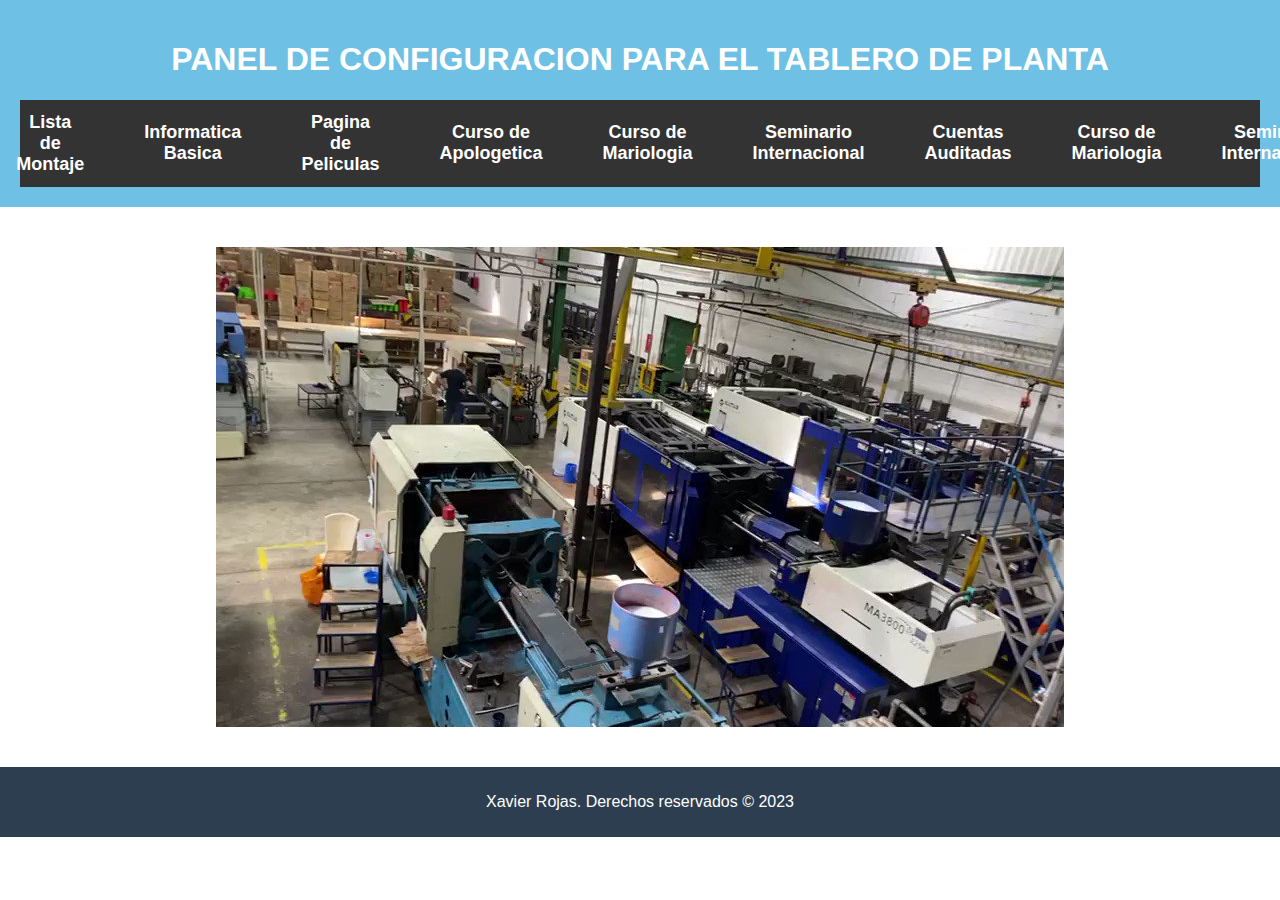
<file: index.html>
<!DOCTYPE html>
<html lang="es">
<head>
  <meta charset="UTF-8">
  <meta name="viewport" content="width=device-width, initial-scale=1.0">
  <title>PANEL DE CONFIGURACION</title>
  <link rel="stylesheet" href="style2.css">
</head>
<body>
  <header>
    <h1>PANEL DE CONFIGURACION PARA EL TABLERO DE PLANTA</h1>
    <nav class="nav">
      <ul>
        <li class="nav-item"><a href="control.html" target="_blank">Control de Tiempo</a></li>
        <li class="nav-item"><a href="index2.html" target="_blank">Tablero Informativo</a></li>
        <li class="nav-item"><a href="montaje.html" target="_blank">Lista de Montaje</a></li>
        <li class="nav-item"><a href="Informatica basica.html" target="_blank">Informatica Basica</a></li>
        <li class="nav-item"><a href="Pagina de Peliculas.html" target="_blank">Pagina de Peliculas</a></li>
        <li class="nav-item"><a href="curso de apologetica/curso_apologetica.html" target="_blank">Curso de Apologetica</a></li>
        <li class="nav-item"><a href="curso de mariologia/curso_mariologia.html" target="_blank">Curso de Mariologia</a></li>      
        <li class="nav-item"><a href="SEMINARIO INTERNACIONAL DE APOLOGÉTICA/seminario.html" target="_blank">Seminario Internacional</a></li>      
        <li class="nav-item"><a href="Cuentas Auditadas.html" target="_blank">Cuentas Auditadas</a></li>
        <li class="nav-item"><a href="curso de mariologia/curso_mariologia.html" target="_blank">Curso de Mariologia</a></li>
        <li class="nav-item"><a href="SEMINARIO INTERNACIONAL DE APOLOGÉTICA/seminario.html" target="_blank">Seminario Internacional</a></li>
        <li clss="nav-item"><a href="Escuela de Habilidades blandas/habilidadesblandas.html" target="_blank">Escuela de Habilidades blandas</a></li>
        <li clss="nav-item"><a href="Iglesia Santisima Trinidad/index.html" target="_blank">Parroquia</a></li>
      </ul>
    </nav>
  </header>

  <main>
    <div class="image-container">
      <img src="images/planta.png" alt="Descripción de la imagen" />
    </div>
  </main>

  <footer>
    <p>Xavier Rojas.  Derechos reservados &copy; 2023</p>
  </footer>
</body>
</html>
</file>
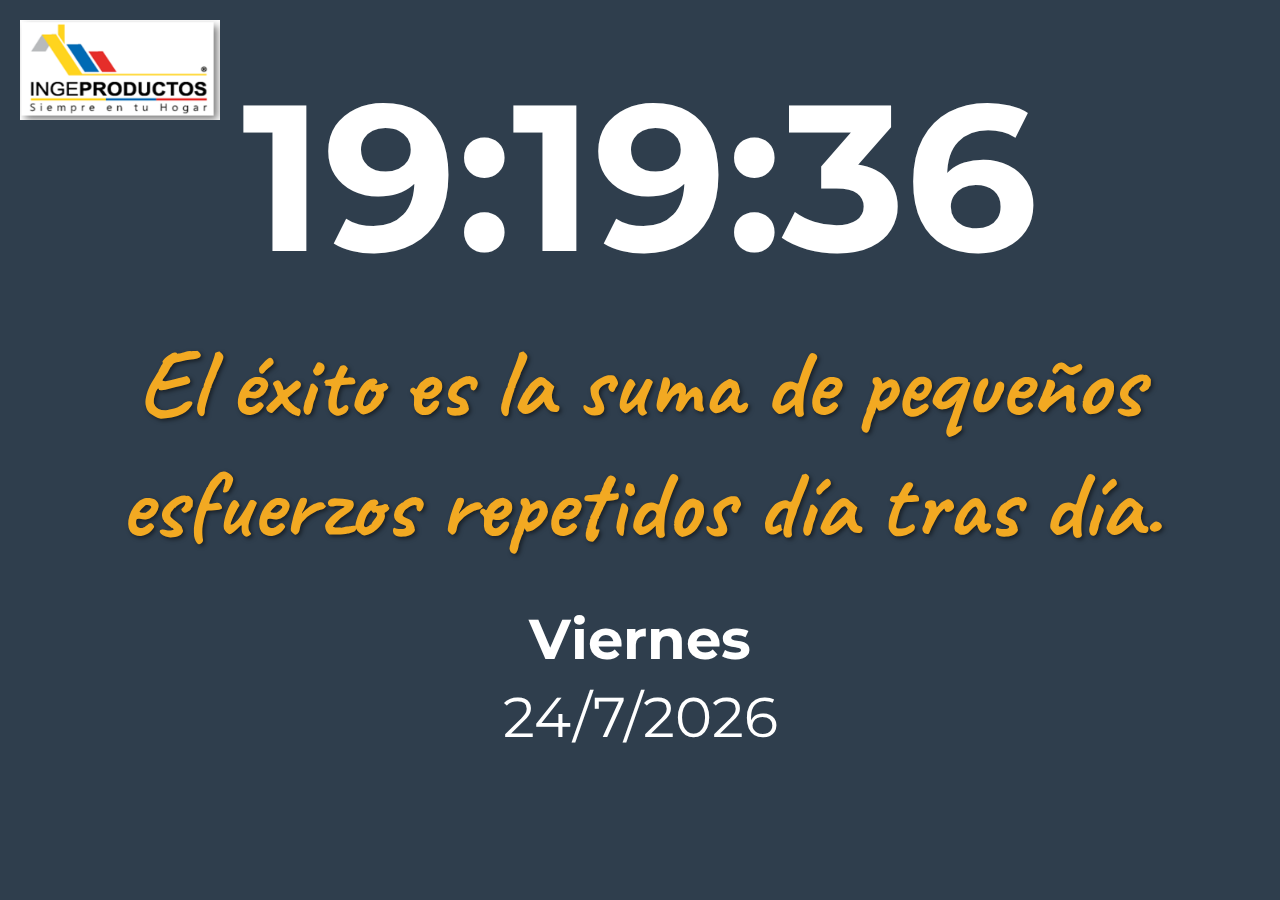
<file: RESPALDOS/FUNCIONA MEDIANAMENTE BIEN/index.html>
<!DOCTYPE html>
<html>
  <head>
    <meta charset="UTF-8">
    <title>TABLERO</title>
    <link rel="icon" type="image/x-icon" href="icono.ico">
    <link rel="stylesheet" href="https://fonts.googleapis.com/css?family=Montserrat">
    <link rel="preconnect" href="https://fonts.googleapis.com">
    <link rel="preconnect" href="https://fonts.gstatic.com" crossorigin>
    <link href="https://fonts.googleapis.com/css2?family=Caveat&display=swap" rel="stylesheet">
    <link rel="stylesheet" href="style.css">
  </head>
  <body>
    <img src="logo.png" alt="Logo" class="logo">
    <h1 id="clock"></h1>
    <p class="time" id="motivational-message"></p>
    <p class="date" id="day"></p>
    <p class="date" id="date"></p>
    
    <div id="info-image-container">
      <img src="images/1.jpg" alt="Información 1" class="info-image hidden-info">
      <img src="images/2.jpg" alt="Información 2" class="info-image hidden-info">
      <img src="images/3.png" alt="Información 3" class="info-image hidden-info">
      <img src="images/4.jpg" alt="Información 4" class="info-image hidden-info">
      <img src="images/5.png" alt="Información 5" class="info-image hidden-info">
    </div>
     

    <button id="info-button" style="display:none">Mostrar información</button>
    
    <script src="script.js"></script>
  </body>  
</html>
</file>
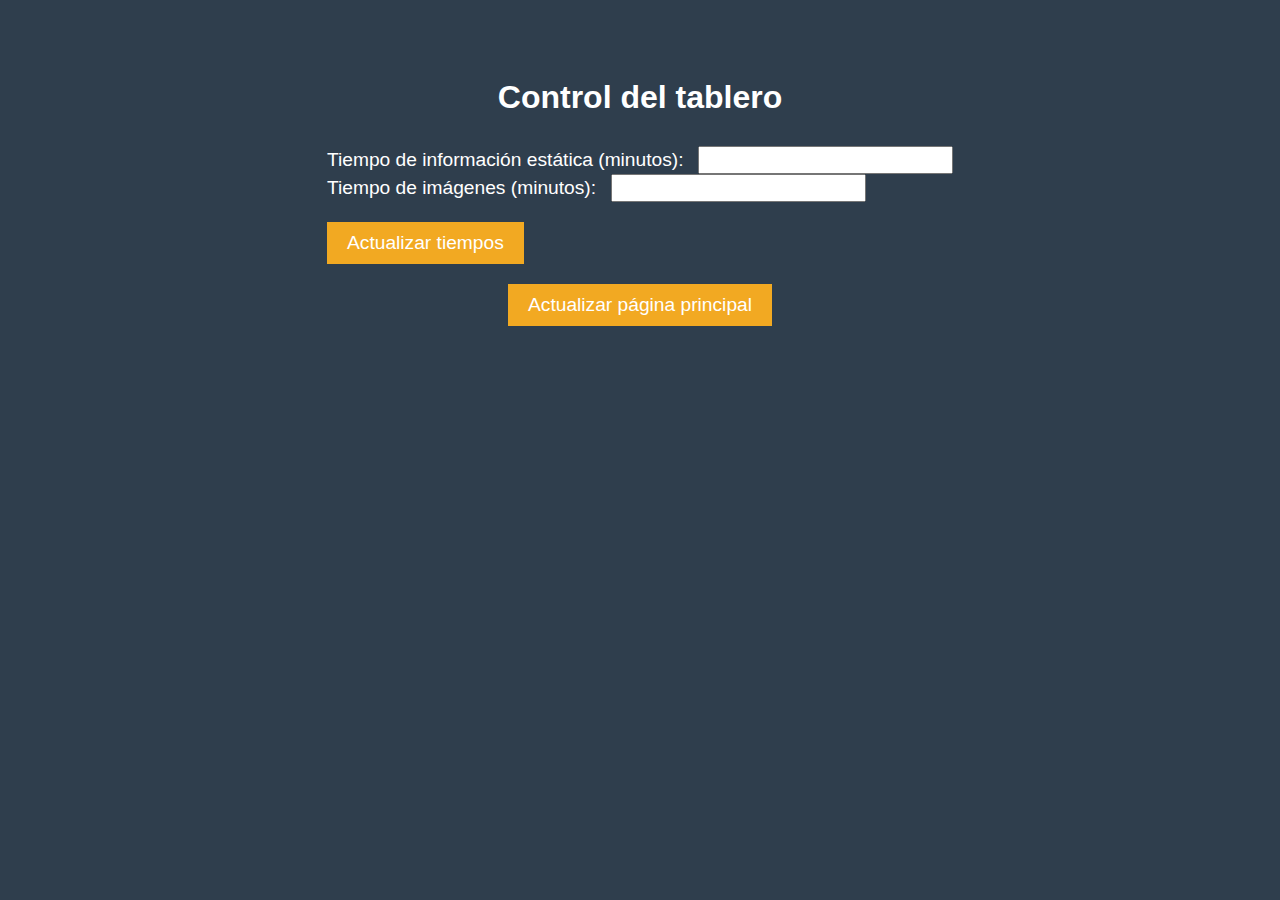
<file: control.html>
<!DOCTYPE html>
<html>
  <head>
    <meta charset="UTF-8">
    <title>Control del tablero</title>
    <link rel="stylesheet" href="control.css">
  </head>
  <body>
    <h1>Control del tablero</h1>
    <form id="control-form">
      <label for="static-time">Tiempo de información estática (minutos):</label>
      <input type="number" id="static-time" name="static-time" min="0.1" step="0.1" required>
      <br>
      <label for="image-time">Tiempo de imágenes (minutos):</label>
      <input type="number" id="image-time" name="image-time" min="0.1" step="0.1" required>
      <br>
      <button type="submit">Actualizar tiempos</button>
    </form>
    <button onclick="refreshMainPage()">Actualizar página principal</button>
    <script src="control.js"></script>
  </body>
</html>
</file>
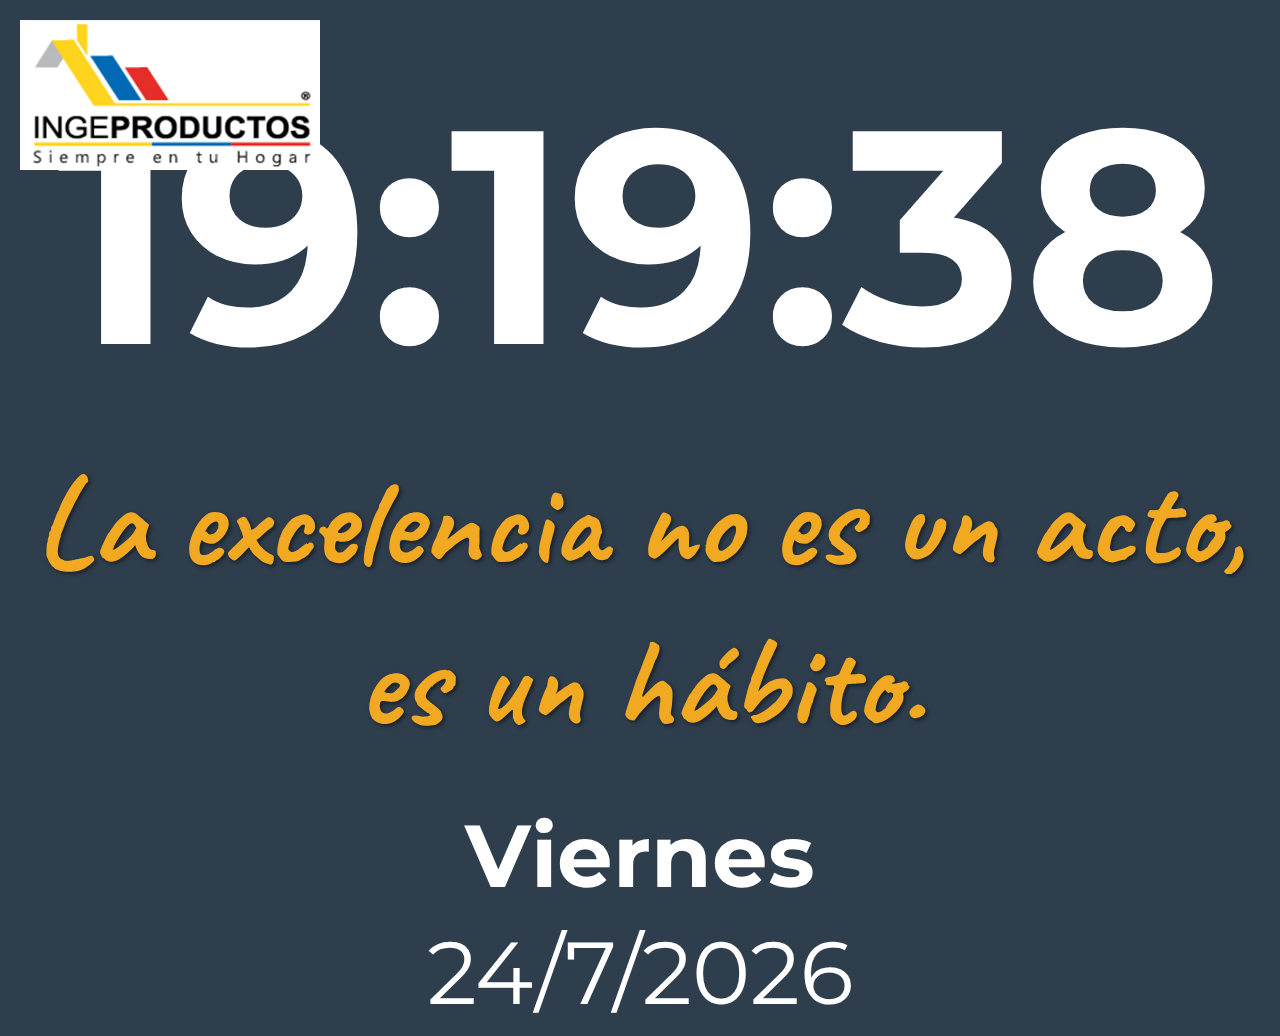
<file: index2.html>
<!DOCTYPE html>
<html>
  <head>
    <meta charset="UTF-8">
    <title>TABLERO</title>
    <link rel="icon" type="image/x-icon" href="icono.ico">
    <link rel="stylesheet" href="https://fonts.googleapis.com/css?family=Montserrat">
    <link rel="stylesheet" href="https://fonts.googleapis.com/css?family=Roboto:100" type="text/css">
    <link rel="preconnect" href="https://fonts.googleapis.com">
    <link rel="preconnect" href="https://fonts.gstatic.com" crossorigin>
    <link href="https://fonts.googleapis.com/css2?family=Caveat&display=swap" rel="stylesheet">
    <link rel="stylesheet" href="style.css">
  </head>
  <body>
    <img src="logo.png" alt="Logo" class="logo">
    <h1 id="clock"></h1>
    <p class="time" id="motivational-message"></p>
    <p class="date" id="day"></p>
    <p class="date" id="date"></p>
    
    <div id="info-image-container">
      <img src="images/1.jpg" alt="Información 1" class="info-image hidden-info">
      <img src="images/2.jpg" alt="Información 2" class="info-image hidden-info">
      <img src="images/3.png" alt="Información 3" class="info-image hidden-info">
      <img src="images/4.jpg" alt="Información 4" class="info-image hidden-info">
      <img src="images/5.png" alt="Información 5" class="info-image hidden-info">
    </div>
     

    <button id="info-button" style="display:none">Mostrar información</button>
    
    <script src="script.js"></script>
  </body>  
</html>
</file>
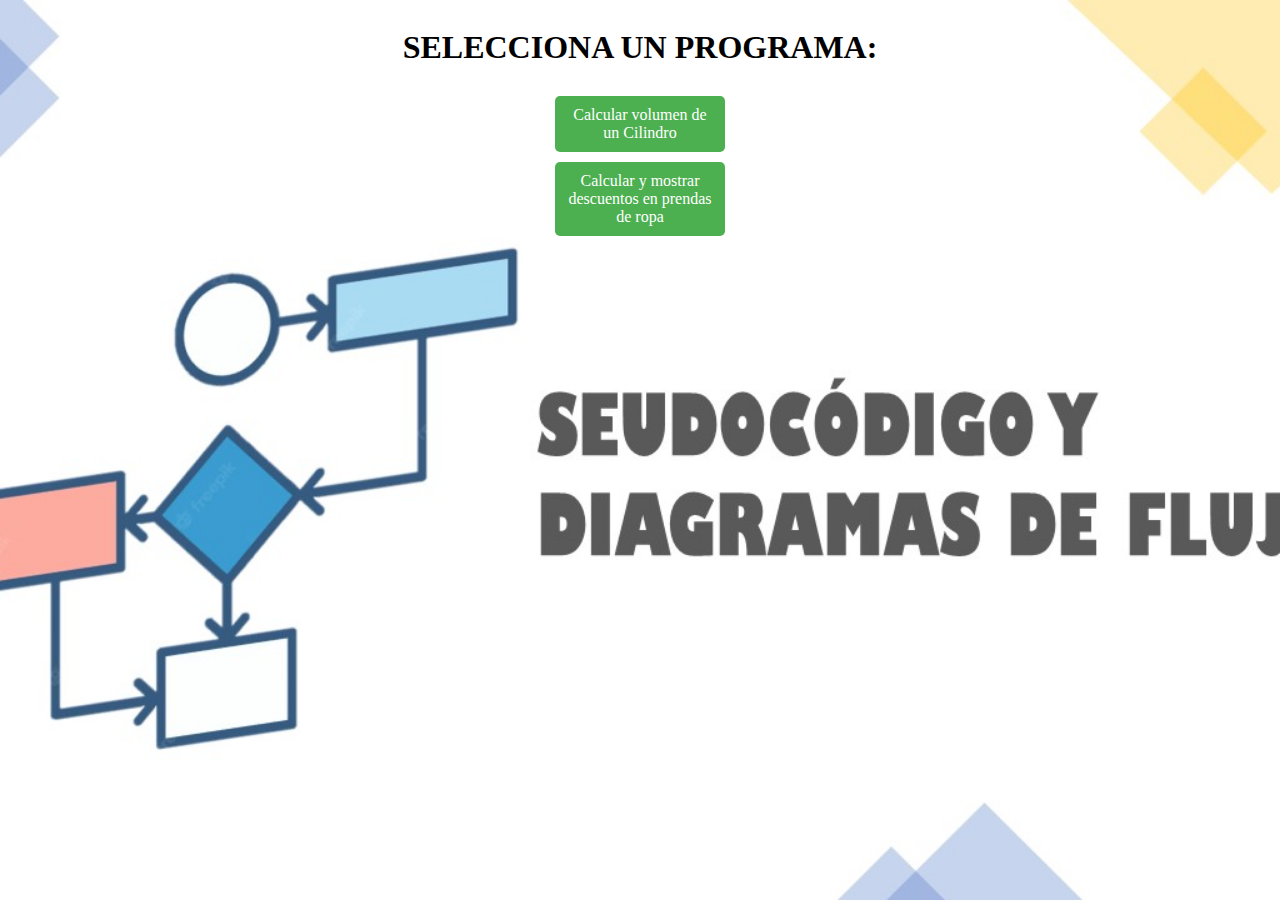
<file: Informatica basica.html>
<!DOCTYPE html>
<html>
<head>
  <title>Programas</title>
  <style>
    body {
      font-family: Georgia, 'Times New Roman', Times, serif;
      text-align: center;
      background-image: url('images/fondo1.jpeg');
      background-size: cover;
      background-position: center;
      background-repeat: no-repeat;
      background-attachment: fixed;
    }
    
    .container {
      display: flex;
      flex-direction: column;
      align-items: center;
      margin-top: 0px;
      background-color: rgba(255, 255, 255, 0);
      padding: 0px;
      border-radius: 0px;
    }
    
    h1 {
      margin-bottom: 30px;
    }
    
    .btn {
      display: inline-block;
      width: 150px;
      padding: 10px;
      margin-bottom: 10px;
      background-color: #4CAF50;
      color: #fff;
      text-decoration: none;
      border-radius: 5px;
      transition: transform 0.3s, box-shadow 0.3s;
    }
    
    .btn:hover {
      transform: scale(1.1);
      box-shadow: 0px 5px 10px rgba(0, 0, 0, 0.3);
    }
    
    @media only screen and (max-width: 600px) {
      .btn {
        width: 100%;
      }
    }
  </style>
</head>
<body>
  <div class="container">
    <h1>SELECCIONA UN PROGRAMA:</h1>
    <a href="Informatica basica/cilindro/cilindro.html" target="_blank" class="btn">Calcular volumen de un Cilindro</a>
    <a href="Informatica basica/descuentos/descuentos.html" target="_blank" class="btn">Calcular y mostrar descuentos en prendas de ropa</a>
  </div>
</body>
</html>
</file>
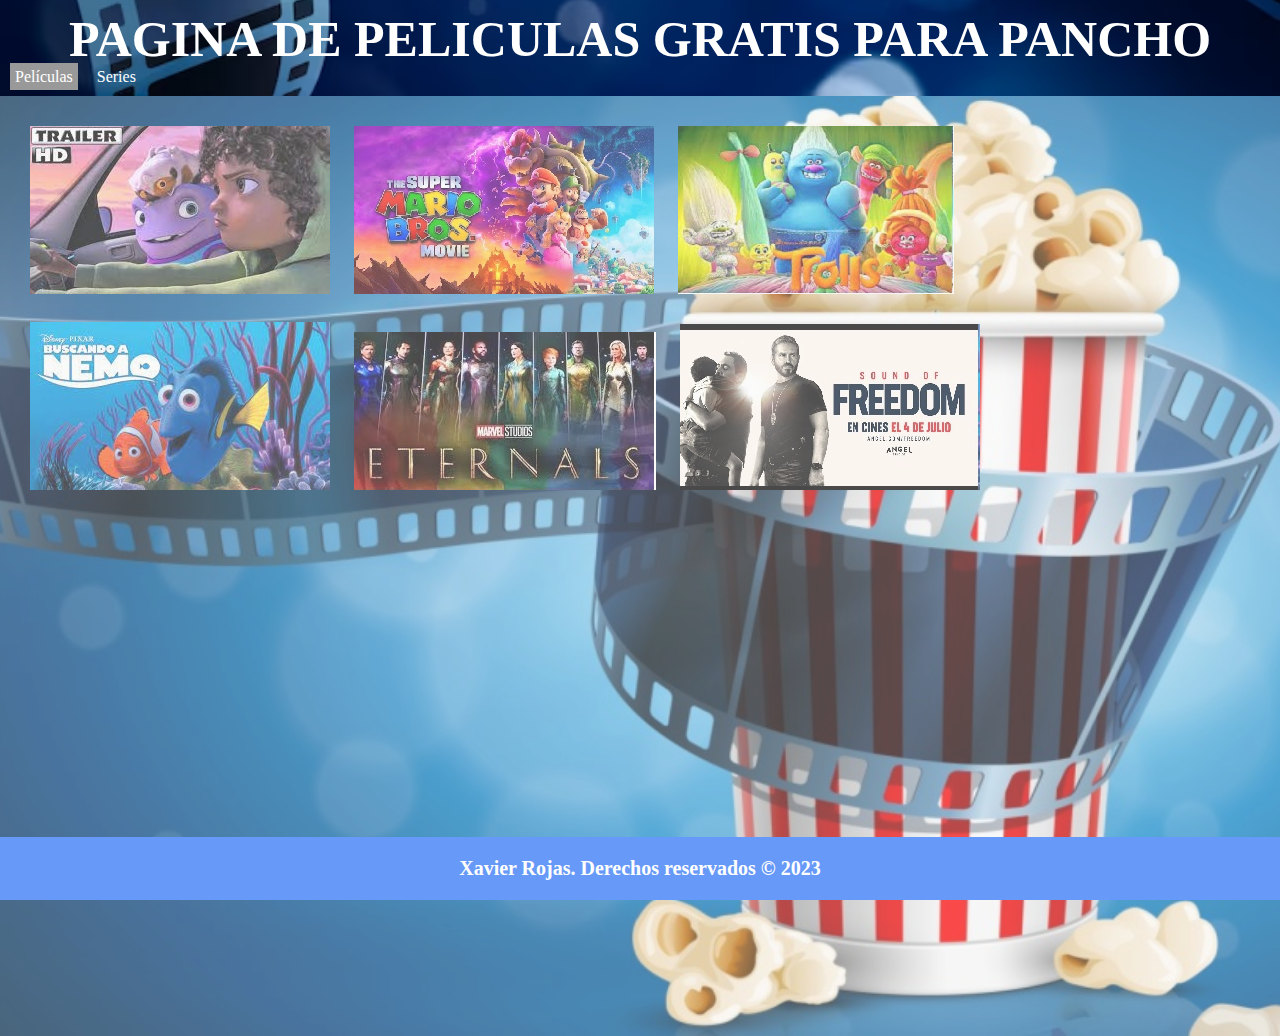
<file: Pagina de Peliculas.html>
<!DOCTYPE html>
<html lang="es">
<head>
  <meta charset="UTF-8">
  <meta name="viewport" content="width=device-width, initial-scale=1.0">
  <title>PAGINA DE PELICULAS GRATIS</title>
  <link rel="stylesheet" href="Pagina de Peliculas.css">
</head>
<body>
  <header>
    <h1>PAGINA DE PELICULAS GRATIS PARA PANCHO</h1>
    <nav class="nav">
      <ul>
        <li class="nav-item"><a href="#" class="active">Películas</a></li>
        <li class="nav-item"><a href="#">Series</a></li>
      </ul>
    </nav>
  </header>

  <main class="main-container">
    <div class="background-overlay"></div> <!-- Capa de superposición -->
    <div class="thumbnail-container">
        <a href="https://ingeproductos-my.sharepoint.com/:v:/g/personal/xavier_rojas_ingeproductos_com_co/EY0MSsGEwMtNvQxXeLqAHTsBgYdl1oicx9Y_Rw-DO8ylEg?e=59P9Yc" target="_blank">
          <img src="miniaturas/miniatura.jpg" alt="Miniatura del video">
        </a>
    </div>

    <div class="thumbnail-container">
      <a href="https://ingeproductos-my.sharepoint.com/:v:/g/personal/xavier_rojas_ingeproductos_com_co/Eaph-9QyLuJBggT5zcf_JYYBwbHZLumsuHGBW9eRbAEzVw?e=ccqeAz" target="_blank">
        <img src="miniaturas/mario.jpg" alt="Miniatura del video">
      </a>
    </div>
    
    <div class="thumbnail-container">
        <a href="https://ingeproductos-my.sharepoint.com/:v:/g/personal/xavier_rojas_ingeproductos_com_co/EcjVafDyqntKhzQItX_pXgUBhq0i2fpMHGh2Reao-_7LNQ?e=MdbgxB" target="_blank">
          <img src="miniaturas/trolls.jpg" alt="Miniatura del video">
        </a>
    </div>
    
    <div class="thumbnail-container">
        <a href="https://ingeproductos-my.sharepoint.com/:v:/g/personal/xavier_rojas_ingeproductos_com_co/EXbD3x7aH0xCg0DU7MPAy38BthiiJHv6KODt_tQaUgt-dQ?e=03aWRu" target="_blank">
          <img src="miniaturas/buscando a nemos.jpg" alt="Miniatura del video">
        </a>
    </div>
    
    <div class="thumbnail-container">
      <a href="https://ingeproductos-my.sharepoint.com/personal/xavier_rojas_ingeproductos_com_co/_layouts/15/stream.aspx?id=%2Fpersonal%2Fxavier%5Frojas%5Fingeproductos%5Fcom%5Fco%2FDocuments%2FETERNALS%2Emp4&ga=1" target="_blank">
        <img src="miniaturas/eternals.jpg" alt="Miniatura del video">
      </a>
  </div>

  <div class="thumbnail-container">
    <a href="https://ingeproductos-my.sharepoint.com/:v:/g/personal/xavier_rojas_ingeproductos_com_co/ES7zzKAVzEZLsjcwapRp5IEBdXM5jF3nRjJeDb4YqmZf1g?e=TAf9NG" target="_blank">
      <img src="miniaturas/sonido de libertad.jpg" alt="Miniatura del video">
    </a>
</div>

  </main>

  <footer>
    <p>Xavier Rojas. Derechos reservados &copy; 2023</p>
  </footer>

  <script src="Pagina de Peliculas.js"></script>
</body>
</html>
</file>
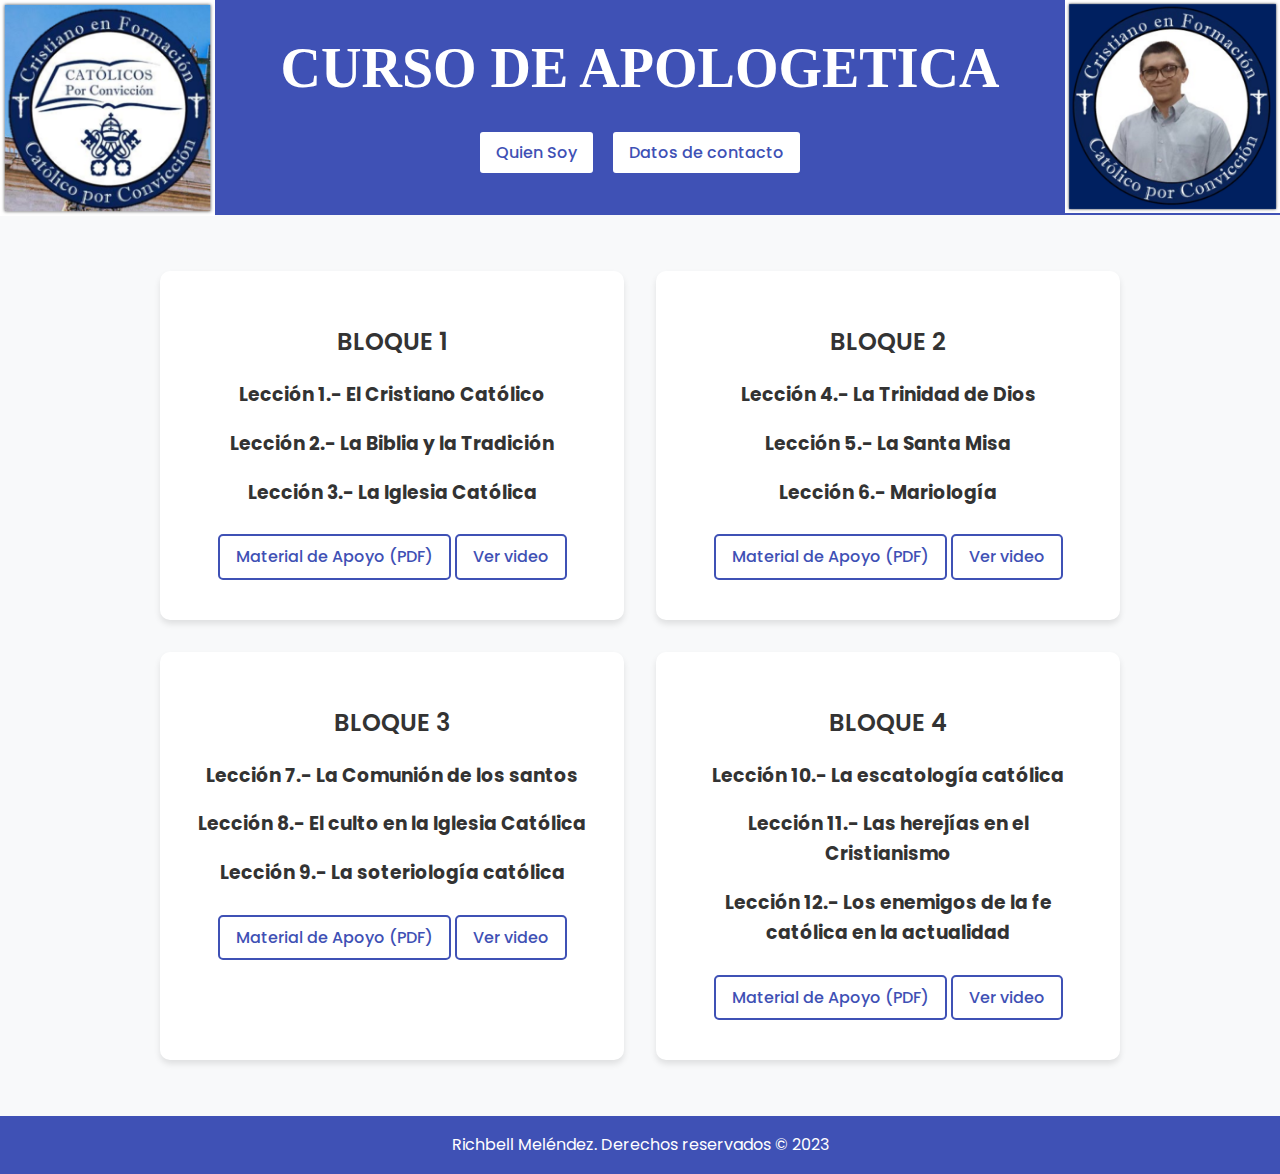
<file: curso de apologetica/curso_apologetica.html>
<!DOCTYPE html>
<html lang="es">
<head>
  <meta charset="UTF-8">
  <meta name="viewport" content="width=device-width, initial-scale=1.0">
  <title>Curso de Apologetica</title>
  <link rel="stylesheet" href="curso_apologetica.css">
</head>
<body>
  <header>
    <img src="1.png" alt="Imagen 1" class="corner-image top-left">
    <img src="2.png" alt="Imagen 2" class="corner-image top-right">
    <h1>CURSO DE APOLOGETICA</h1>
    <nav>
      <ul class="nav-menu">
        <li><a href="#about-modal">Quien Soy</a></li>
        <li><a href="datos_de_contacto.html" target="contacto.png">Datos de contacto</a></li>
    </ul>
    </nav>
  </header>

  <main>
    <section>
        <h2>BLOQUE 1</h2>
        <h3>Lección 1.- El Cristiano Católico</h3>
        <h3>Lección 2.- La Biblia y la Tradición</h3>
        <h3>Lección 3.- La Iglesia Católica</h3>
        <a href="clase1.pdf" target="_blank">Material de Apoyo (PDF)</a>
        <a href="https://www.youtube.com/watch?v=MT4NekC-W88" target="_blank">Ver video</a>
    </section>
      
      <section>
        <h2>BLOQUE 2</h2>
        <h3>Lección 4.- La Trinidad de Dios</h3>
        <h3>Lección 5.- La Santa Misa</h3>
        <h3>Lección 6.- Mariología</h3>
        <a href="clase2.pdf" target="_blank">Material de Apoyo (PDF)</a>
        <a href="https://www.youtube.com/watch?v=2AOY-RA6vC8" target="_blank">Ver video</a>
      </section>
  
      <section>
        <h2>BLOQUE 3</h2>
        <h3>Lección 7.- La Comunión de los santos</h3>
        <h3>Lección 8.- El culto en la Iglesia Católica</h3>
        <h3>Lección 9.- La soteriología católica</h3>
        <a href="clase3.pdf" target="_blank">Material de Apoyo (PDF)</a>
        <a href="https://ingeproductos-my.sharepoint.com/:v:/g/personal/xavier_rojas_ingeproductos_com_co/EWg7F3nD251Ks2qAbK8MNj8B66YvzBCtZlFeQKYmjinBWw?e=LNAaPn" target="_blank">Ver video</a>
      </section>

      <section>
        <h2>BLOQUE 4</h2>
        <h3>Lección 10.- La escatología católica</h3>
        <h3>Lección 11.- Las herejías en el Cristianismo</h3>
        <h3>Lección 12.- Los enemigos de la fe católica en la actualidad
            </h3>
        <a href="clase4.pdf" target="_blank">Material de Apoyo (PDF)</a>
        <a href="clase4.mp4" target="_blank">Ver video</a>
      </section>

  </main>

  <footer>
    <p>Richbell Meléndez. Derechos reservados &copy; 2023</p>
  </footer>

  <!-- Modal de Datos de Contacto -->
    <div class="modal" id="contact-modal">
      <div class="modal-content">
        <span class="close-modal">&times;</span>
        <img src="contacto.png" alt="Datos de contacto" class="modal-image">
      </div>
    </div>

    <!-- Modal de Quien Soy -->
    <div class="modal" id="about-modal">
      <div class="modal-content">
        <span class="close-modal">&times;</span>
        <img src="hacerca.png" alt="Acerca de mí" class="modal-image">
      </div>
    </div>

        <script src="curso_apologetica.js"></script>
    </body>
</html>
</file>
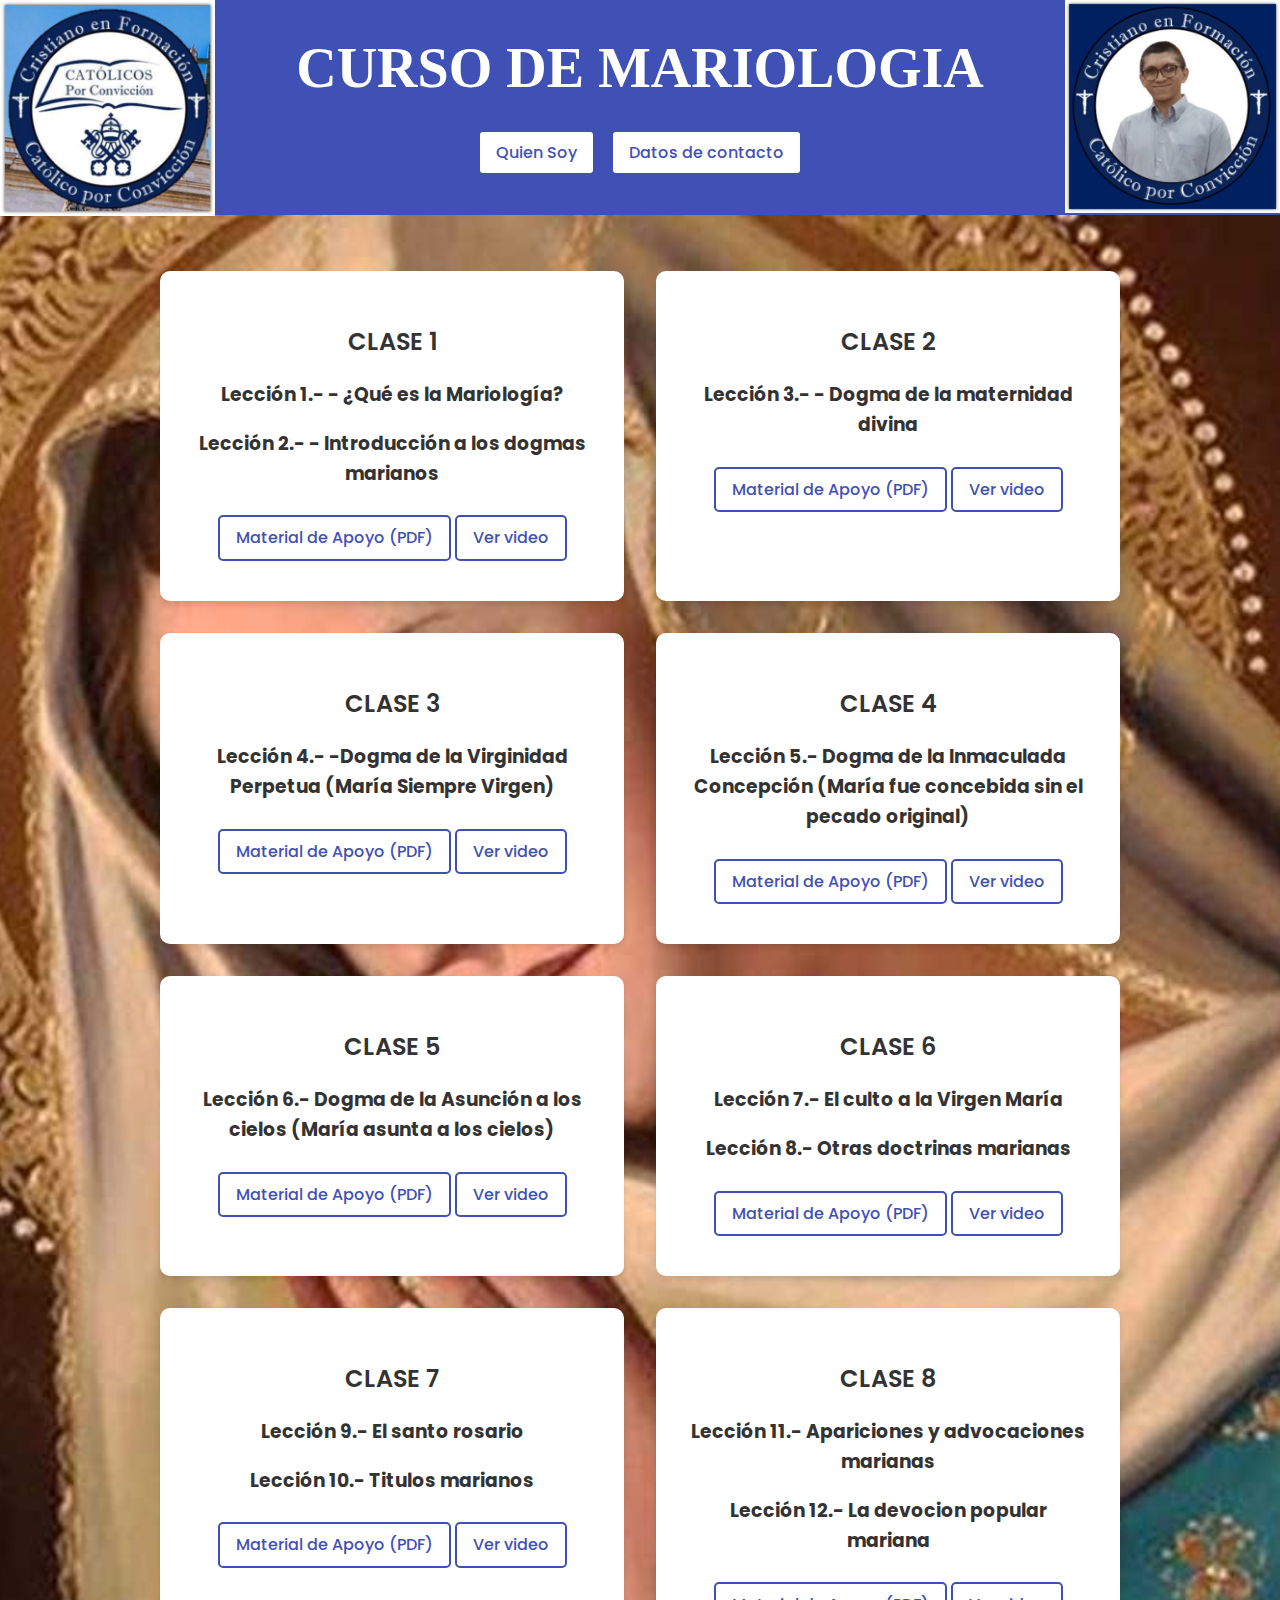
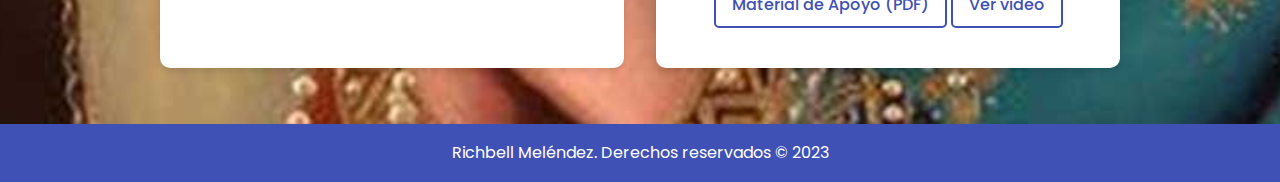
<file: curso de mariologia/curso_mariologia.html>
<!DOCTYPE html>
<html lang="es">
<head>
  <meta charset="UTF-8">
  <meta name="viewport" content="width=device-width, initial-scale=1.0">
  <title>Curso de Mariologia</title>
  <link rel="stylesheet" href="curso_apologetica.css">
</head>
<body>
  <header>
    <img src="1.png" alt="Imagen 1" class="corner-image top-left">
    <img src="2.png" alt="Imagen 2" class="corner-image top-right">
    <h1>CURSO DE MARIOLOGIA</h1>
    <nav>
      <ul class="nav-menu">
        <li><a href="#about-modal">Quien Soy</a></li>
        <li><a href="datos_de_contacto.html" target="contacto.png">Datos de contacto</a></li>
    </ul>
    </nav>
  </header>
  <div id="sfc8zclsgw825cl9szg7x3h54z3uzgl7qmg"></div><script type="text/javascript" src="https://counter6.optistats.ovh/private/counter.js?c=8zclsgw825cl9szg7x3h54z3uzgl7qmg&down=async" async></script><noscript><a href="https://www.contadorvisitasgratis.com" title="contador de visitas web"><img src="https://counter6.optistats.ovh/private/contadorvisitasgratis.php?c=8zclsgw825cl9szg7x3h54z3uzgl7qmg" border="0" title="contador de visitas web" alt="contador de visitas web"></a></noscript>
  <main>
    <section>
        <h2>CLASE 1</h2>
        <h3>Lección 1.- - ¿Qué es la Mariología?</h3>
        <h3>Lección 2.- - Introducción a los dogmas marianos</h3>
        <a href="https://mega.nz/file/oWlTya7L#iluAg1xlQwyKLO7GDYPmvZOz8BVkFXq-fKkBEJdWsmQ" target="_blank">Material de Apoyo (PDF)</a>
        <a href="https://mega.nz/file/gXtiXCaI#aaySTJ5kw31eDHTErGz_hifegFCHXXNUtivvm_ZfDzc" target="_blank">Ver video</a>
    </section>

      <section>
        <h2>CLASE 2</h2>
        <h3>Lección 3.- - Dogma de la maternidad divina</h3>
        <a href="https://mega.nz/file/VLEHjTAR#2Pdgfjvp1WnEAlRVhzraS18EU8eUyKUK94rsjppsAyY" target="_blank">Material de Apoyo (PDF)</a>
        <a href="https://mega.nz/file/NbMGSISI#8f-EmuCT3uYeL1Pv5iy0cP_L4lkuIOj82mt8OVp54QI" target="_blank">Ver video</a>
      </section>

      <section>
        <h2>CLASE 3</h2>
        <h3>Lección 4.- -Dogma de la Virginidad Perpetua (María Siempre Virgen)</h3>
        <a href="https://mega.nz/file/9Okn2RqB#zN6j7NbBtnpaoCfSK8_kFtxbJY8hpcIbk5jfIK8XF0M" target="_blank">Material de Apoyo (PDF)</a>
        <a href="https://mega.nz/file/FWEBxKCD#fDQowqGtTmgmpVwCJ9FgLo1GZWNFZBq79p_sECYR-8U" target="_blank">Ver video</a>
      </section>

      <section>
        <h2>CLASE 4</h2>
        <h3>Lección 5.- Dogma de la Inmaculada Concepción (María fue concebida sin el pecado original)</h3>
        <a href="https://mega.nz/file/9KNyBYhQ#Q0Ey8C-LgpwX1dLV21xc_jS4TsTjAy9gHR6v0068u6M" target="_blank">Material de Apoyo (PDF)</a>
        <a href="https://mega.nz/file/oCkxDRzK#gPlTkxvKa0wN1AVrDcQdp6dU9VGYzJ4luSKmvzfDbmU" target="_blank">Ver video</a>
      </section>

      <section>
        <h2>CLASE 5</h2>
        <h3>Lección 6.- Dogma de la Asunción a los cielos (María asunta a los cielos)</h3>
        <a href="https://mega.nz/file/Me9GmZDJ#GQ14SvFG8RmNbhK7X2u07N1yHKAl9htUhV5YUfOtfpA" target="_blank">Material de Apoyo (PDF)</a>
        <a href="https://mega.nz/file/8X9wGQqY#3gMuIqyob8ufzOOI2Ws9dE7rFCIYbcWkqDVmAiEPVTg" target="_blank">Ver video</a>
      </section>

      <section>
        <h2>CLASE 6</h2>
        <h3>Lección 7.- El culto a la Virgen María</h3>
        <h3>Lección 8.- Otras doctrinas marianas</h3>
        <a href="https://mega.nz/file/hasADJIB#9yqIUm06_axjqcW8vSbSLuLgkyCocwtldySprVy8PZ8" target="_blank">Material de Apoyo (PDF)</a>
        <a href="https://mega.nz/file/JbkHgJDY#7sLGn0DHh3rPogEvuQD0wtk5fbgeWpGqDQ93bbFZkO8" target="_blank">Ver video</a>
      </section>

      <section>
        <h2>CLASE 7</h2>
        <h3>Lección 9.- El santo rosario</h3>
        <h3>Lección 10.- Titulos marianos</h3>
        <a href="https://mega.nz/file/kPk2ASbY#D-Z6jUwnHcE6sf5ATkOmWTpkTDSKYwZr9OAyVqUvWpg" target="_blank">Material de Apoyo (PDF)</a>
        <a href="https://mega.nz/file/pCsQQADb#ytJW3g35OlSeb05jIdEl454AG7rDsSiQDygS0wAgMu8" target="_blank">Ver video</a>
      </section>

      <section>
        <h2>CLASE 8</h2>
        <h3>Lección 11.- Apariciones y advocaciones marianas</h3>
        <h3>Lección 12.- La devocion popular mariana</h3>
        <a href="https://mega.nz/file/xbMFnQYa#ughsi5kO62ULoYwoa87m2l6gCxOj7SCvy-IRFkJ8PvU" target="_blank">Material de Apoyo (PDF)</a>
        <a href="https://mega.nz/file/YGkzjKZA#fVejLiQr9XEafzUFZx-2srQE50iOko_iMODZgudDBzk" target="_blank">Ver video</a>
      </section>

  </main>

  <footer>
    <p>Richbell Meléndez. Derechos reservados &copy; 2023</p>
  </footer>

  <!-- Modal de Datos de Contacto -->
    <div class="modal" id="contact-modal">
      <div class="modal-content">
        <span class="close-modal">&times;</span>
        <img src="contacto.png" alt="Datos de contacto" class="modal-image">
      </div>
    </div>

    <!-- Modal de Quien Soy -->
    <div class="modal" id="about-modal">
      <div class="modal-content">
        <span class="close-modal">&times;</span>
        <img src="hacerca.png" alt="Acerca de mí" class="modal-image">
      </div>
    </div>

        <script src="curso_apologetica.js"></script>
    </body>
</html>
</file>
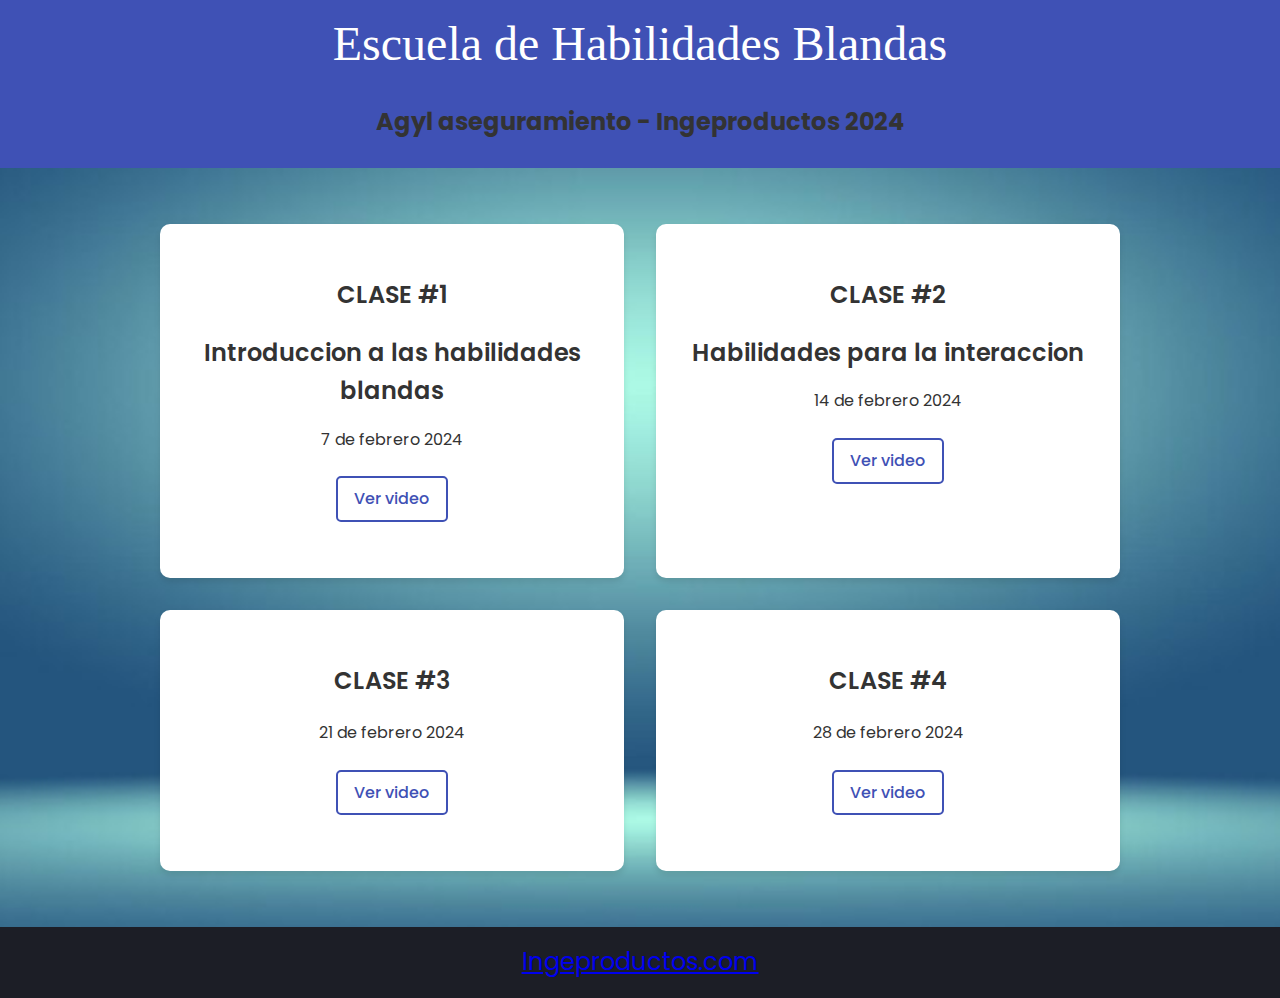
<file: Escuela de Habilidades blandas/habilidadesblandas.html>
<!DOCTYPE html>
<html lang="es">
<head>
  <meta charset="UTF-8">
  <meta name="viewport" content="width=device-width, initial-scale=1.0">
  <title>Escuela de Habilidades Blandas</title>
  <link rel="icon" type="image/x-icon" href="icono.ico">
  <link rel="stylesheet" href="css.css">
</head>
<body>
  <header>
    <h1>Escuela de Habilidades Blandas</h1>
    <h2>Agyl aseguramiento - Ingeproductos 2024</h2>
  </header>
  <div id="sfcrld1flw4mn7q3wqfe4kkhyb26p7k45ne"></div><script type="text/javascript" src="https://counter6.optistats.ovh/private/counter.js?c=rld1flw4mn7q3wqfe4kkhyb26p7k45ne&down=async" async></script><noscript><a href="https://www.contadorvisitasgratis.com" title="contador de visitas para blogger"><img src="https://counter6.optistats.ovh/private/contadorvisitasgratis.php?c=rld1flw4mn7q3wqfe4kkhyb26p7k45ne" border="0" title="contador de visitas para blogger" alt="contador de visitas para blogger"></a></noscript>
  <main>
    <section>
        <h2>CLASE #1</h2>
        <h2>Introduccion a las habilidades blandas</h2>
        <p>7 de febrero 2024<p>
        <a href="https://ingeproductos-my.sharepoint.com/:v:/g/personal/xavier_rojas_ingeproductos_com_co/ER9WqaU6XchLuUXSzFhYZDYB8ofPonL7qtXWCQPHM3g5sA?e=igVe8S&nav=eyJyZWZlcnJhbEluZm8iOnsicmVmZXJyYWxBcHAiOiJTdHJlYW1XZWJBcHAiLCJyZWZlcnJhbFZpZXciOiJTaGFyZURpYWxvZy1MaW5rIiwicmVmZXJyYWxBcHBQbGF0Zm9ybSI6IldlYiIsInJlZmVycmFsTW9kZSI6InZpZXcifX0%3D" target="_blank">Ver video</a>
    </section>

      <section>
        <h2>CLASE #2</h2>
        <h2>Habilidades para la interaccion</h2>
        <p>14 de febrero 2024<p>
        <a href="https://ingeproductos-my.sharepoint.com/:v:/g/personal/xavier_rojas_ingeproductos_com_co/ER_rN9WjIilJlnt294RVqz0BaKWrdZA_RZzdSTCIfkhiVw?e=G8BuW3&nav=eyJyZWZlcnJhbEluZm8iOnsicmVmZXJyYWxBcHAiOiJTdHJlYW1XZWJBcHAiLCJyZWZlcnJhbFZpZXciOiJTaGFyZURpYWxvZy1MaW5rIiwicmVmZXJyYWxBcHBQbGF0Zm9ybSI6IldlYiIsInJlZmVycmFsTW9kZSI6InZpZXcifX0%3D" target="_blank">Ver video</a>
      </section>

      <section>
        <h2>CLASE #3</h2>
        <h2></h2>
        <p>21 de febrero 2024<p>
        <a href="https://ingeproductos-my.sharepoint.com/:v:/g/personal/xavier_rojas_ingeproductos_com_co/ETGZdzfVlRtKhtOrwfBsXVAB6Y1JPqc9FsSE6YCA41kmww?e=SIBhwZ&nav=eyJyZWZlcnJhbEluZm8iOnsicmVmZXJyYWxBcHAiOiJTdHJlYW1XZWJBcHAiLCJyZWZlcnJhbFZpZXciOiJTaGFyZURpYWxvZy1MaW5rIiwicmVmZXJyYWxBcHBQbGF0Zm9ybSI6IldlYiIsInJlZmVycmFsTW9kZSI6InZpZXcifX0%3D" target="_blank">Ver video</a>
      </section>

      <section>
        <h2>CLASE #4</h2>
        <h2></h2>
        <p>28 de febrero 2024<p>
        <a href="https://ingeproductos-my.sharepoint.com/:v:/g/personal/xavier_rojas_ingeproductos_com_co/EXnD3Aokz11Kg4Q3udowidcBqbFUa5fcnPM-cY4wEyQGVQ?e=SGeNvF&nav=eyJyZWZlcnJhbEluZm8iOnsicmVmZXJyYWxBcHAiOiJTdHJlYW1XZWJBcHAiLCJyZWZlcnJhbFZpZXciOiJTaGFyZURpYWxvZy1MaW5rIiwicmVmZXJyYWxBcHBQbGF0Zm9ybSI6IldlYiIsInJlZmVycmFsTW9kZSI6InZpZXcifX0%3D" target="_blank">Ver video</a>
      </section>

  </main>

  <footer>
    <p><a href="https://www.ingeproductos.com/">Ingeproductos.com</a></p>
  </footer>

  <!-- Modal de Datos de Contacto -->
    <div class="modal" id="contact-modal">
      <div class="modal-content">
        <span class="close-modal">&times;</span>
        <img src="contacto.png" alt="Datos de contacto" class="modal-image">
      </div>
    </div>

    <!-- Modal de Quien Soy -->
    <div class="modal" id="about-modal">
      <div class="modal-content">
        <span class="close-modal">&times;</span>
        <img src="hacerca.png" alt="Acerca de mí" class="modal-image">
      </div>
    </div>

        <script src="css.js"></script>
    </body>
</html>
</file>
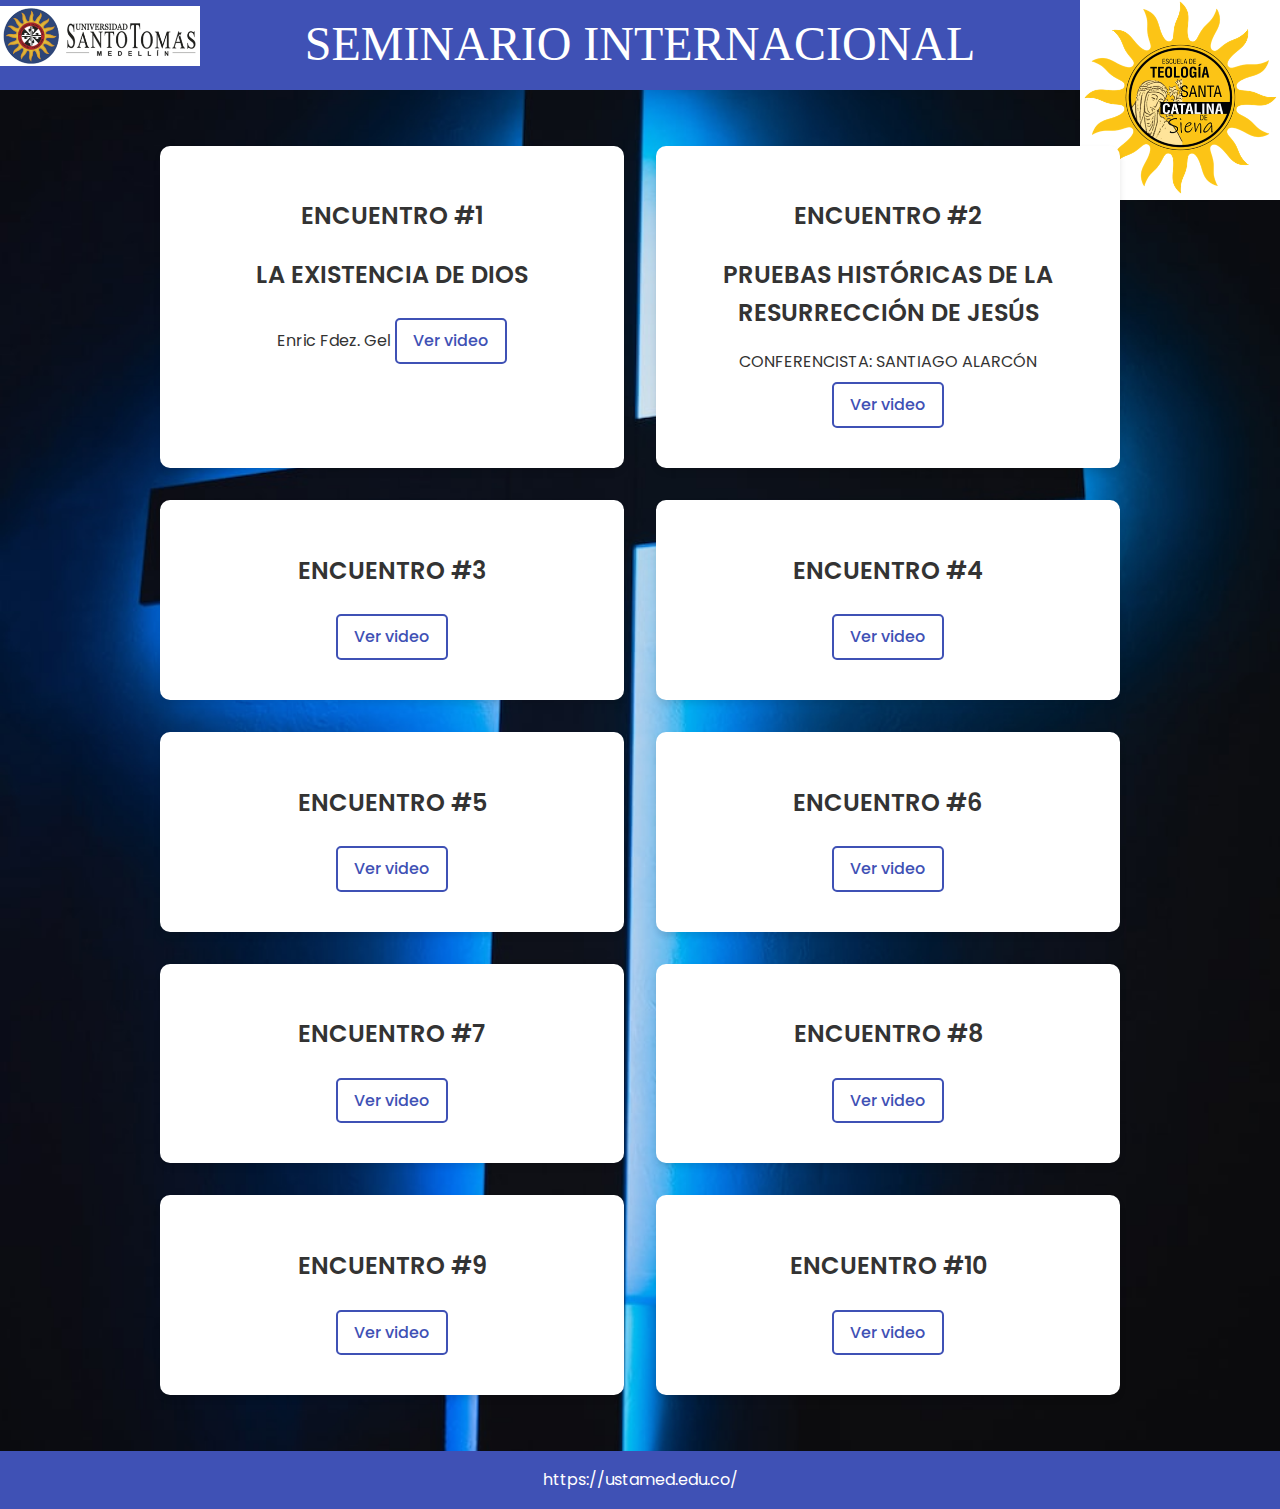
<file: SEMINARIO INTERNACIONAL DE APOLOGÉTICA/seminario.html>
<!DOCTYPE html>
<html lang="es">
<head>
  <meta charset="UTF-8">
  <meta name="viewport" content="width=device-width, initial-scale=1.0">
  <title>Seminario Internacional</title>
  <link rel="stylesheet" href="curso_apologetica.css">
</head>
<body>
  <header>
    <img src="1.png" alt="Imagen 1" class="corner-image top-left">
    <img src="2.png" alt="Imagen 2" class="corner-image top-right">
    <h1>SEMINARIO INTERNACIONAL</h1>
  </header>

  <main>
    <section>
        <h2>ENCUENTRO #1</h2>
        <h2>LA EXISTENCIA DE DIOS</h2>
        </h2>Enric Fdez. Gel</h2>
        <a href="https://ingeproductos-my.sharepoint.com/:v:/g/personal/xavier_rojas_ingeproductos_com_co/ESZZa7FUZbBGgd6lh_P5mIoBwgWYA-1FsfYTKw3T-pYZHw?e=nZ9wCP&nav=eyJyZWZlcnJhbEluZm8iOnsicmVmZXJyYWxBcHAiOiJTdHJlYW1XZWJBcHAiLCJyZWZlcnJhbFZpZXciOiJTaGFyZURpYWxvZyIsInJlZmVycmFsQXBwUGxhdGZvcm0iOiJXZWIiLCJyZWZlcnJhbE1vZGUiOiJ2aWV3In19" target="_blank">Ver video</a>
    </section>
      
      <section>
        <h2>ENCUENTRO #2</h2>
        <h2>PRUEBAS HISTÓRICAS DE LA RESURRECCIÓN DE JESÚS</h2>
        </h2>CONFERENCISTA: SANTIAGO ALARCÓN</h2>
        <a href="https://ingeproductos-my.sharepoint.com/:v:/g/personal/xavier_rojas_ingeproductos_com_co/EZl1oAK-XT5BkU7w6zqYEtgB4D5nXiiVEVQpMXJCx35T-A?e=46Jg99&nav=eyJyZWZlcnJhbEluZm8iOnsicmVmZXJyYWxBcHAiOiJTdHJlYW1XZWJBcHAiLCJyZWZlcnJhbFZpZXciOiJTaGFyZURpYWxvZyIsInJlZmVycmFsQXBwUGxhdGZvcm0iOiJXZWIiLCJyZWZlcnJhbE1vZGUiOiJ2aWV3In19" target="_blank">Ver video</a>
      </section>
  
      <section>
        <h2>ENCUENTRO #3</h2>
        <a href="" target="_blank">Ver video</a>
      </section>

      <section>
        <h2>ENCUENTRO #4</h2>
        <a href="" target="_blank">Ver video</a>
      </section>

      <section>
        <h2>ENCUENTRO #5</h2>
        <a href="" target="_blank">Ver video</a>
      </section>

      <section>
        <h2>ENCUENTRO #6</h2>
        <a href="" target="_blank">Ver video</a>
      </section>

      <section>
        <h2>ENCUENTRO #7</h2>
        <a href="" target="_blank">Ver video</a>
      </section>

      <section>
        <h2>ENCUENTRO #8</h2>
        <a href="" target="_blank">Ver video</a>
      </section>

      <section>
        <h2>ENCUENTRO #9</h2>
        <a href="" target="_blank">Ver video</a>
      </section>

      <section>
        <h2>ENCUENTRO #10</h2>
        <a href="" target="_blank">Ver video</a>
      </section>

  </main>

  <footer>
    <p>https://ustamed.edu.co/</p>
  </footer>

  <!-- Modal de Datos de Contacto -->
    <div class="modal" id="contact-modal">
      <div class="modal-content">
        <span class="close-modal">&times;</span>
        <img src="contacto.png" alt="Datos de contacto" class="modal-image">
      </div>
    </div>

    <!-- Modal de Quien Soy -->
    <div class="modal" id="about-modal">
      <div class="modal-content">
        <span class="close-modal">&times;</span>
        <img src="hacerca.png" alt="Acerca de mí" class="modal-image">
      </div>
    </div>

        <script src="curso_apologetica.js"></script>
    </body>
</html>
</file>
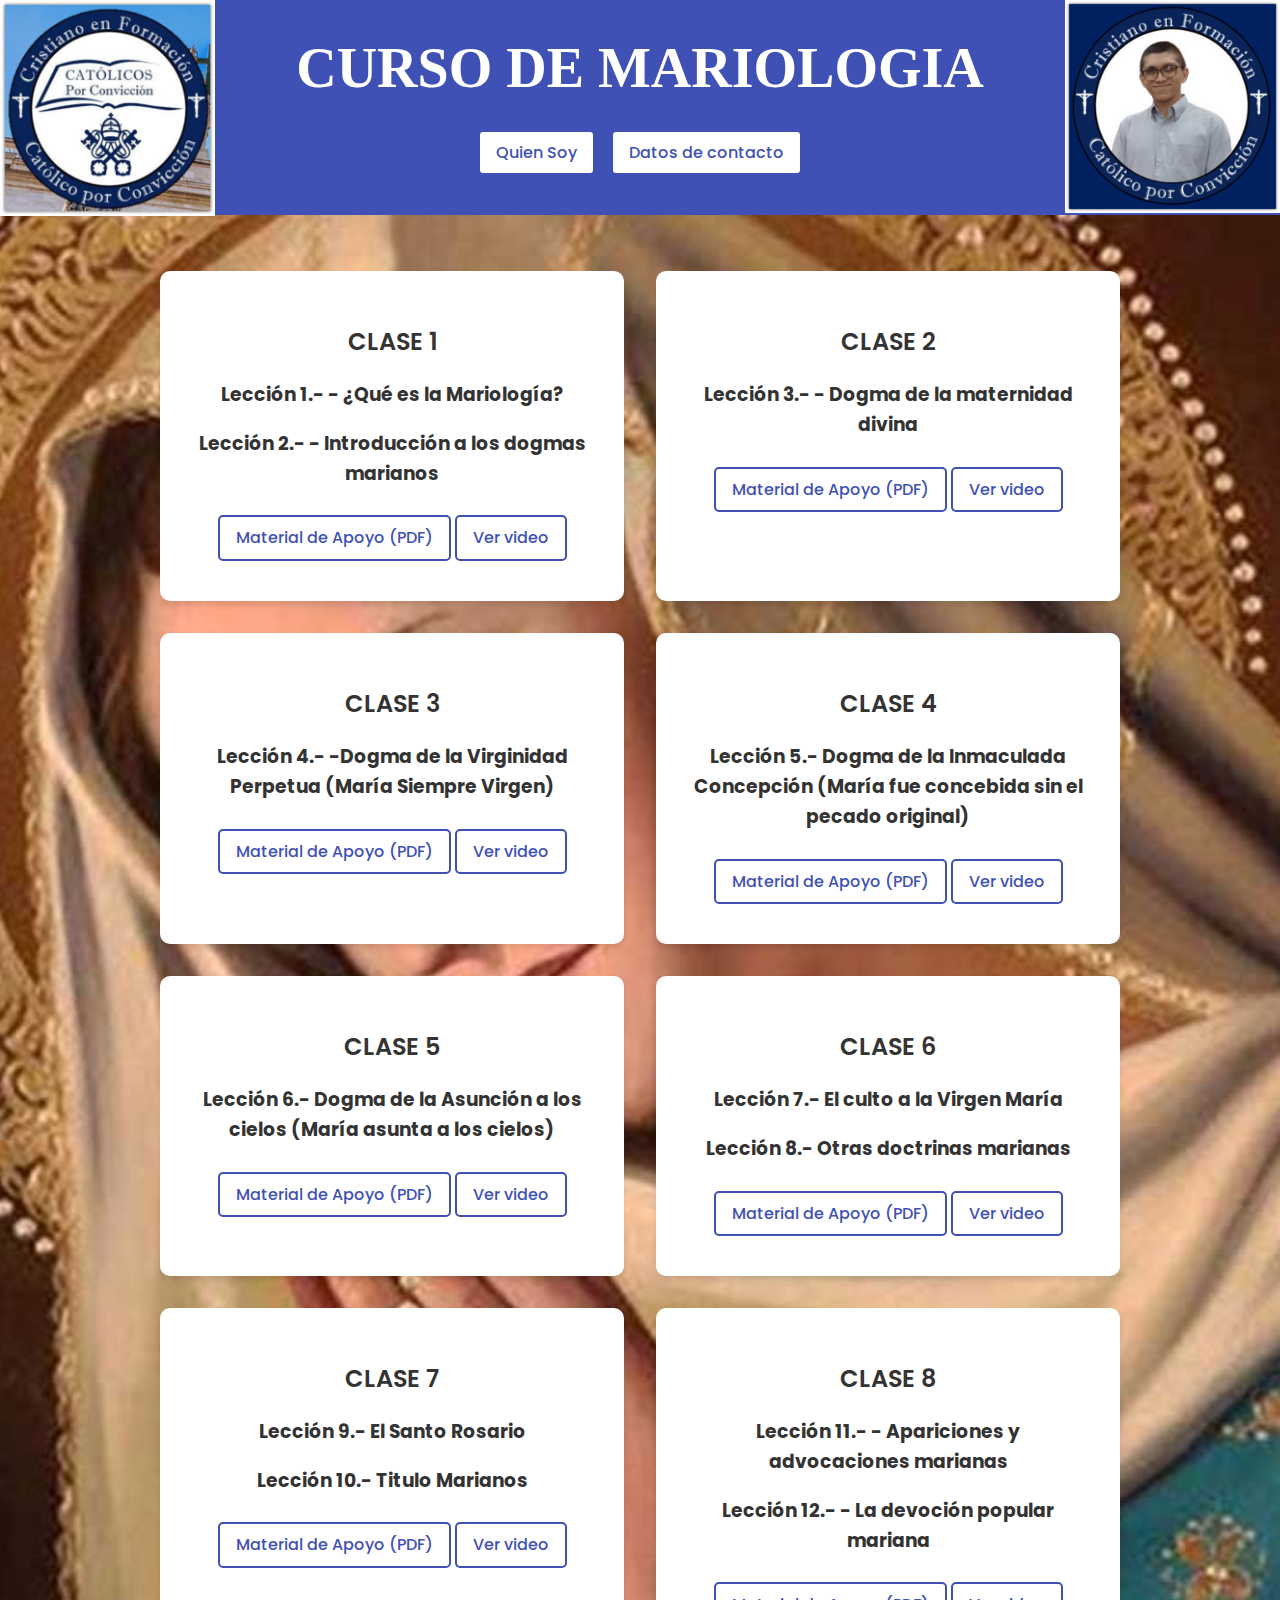
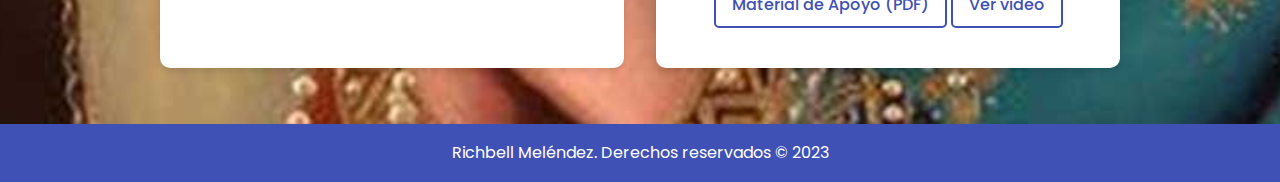
<file: images/curso de mariologia/curso_mariologia.html>
<!DOCTYPE html>
<html lang="es">
<head>
  <meta charset="UTF-8">
  <meta name="viewport" content="width=device-width, initial-scale=1.0">
  <title>Curso de Mariologia</title>
  <link rel="stylesheet" href="curso_apologetica.css">
</head>
<body>
  <header>
    <img src="1.png" alt="Imagen 1" class="corner-image top-left">
    <img src="2.png" alt="Imagen 2" class="corner-image top-right">
    <h1>CURSO DE MARIOLOGIA</h1>
    <nav>
      <ul class="nav-menu">
        <li><a href="#about-modal">Quien Soy</a></li>
        <li><a href="datos_de_contacto.html" target="contacto.png">Datos de contacto</a></li>
    </ul>
    </nav>
  </header>

  <main>
    <section>
        <h2>CLASE 1</h2>
        <h3>Lección 1.- - ¿Qué es la Mariología?</h3>
        <h3>Lección 2.- - Introducción a los dogmas marianos</h3>
        <a href="clase1.pdf" target="_blank">Material de Apoyo (PDF)</a>
        <a href="https://ingeproductos-my.sharepoint.com/:v:/g/personal/xavier_rojas_ingeproductos_com_co/ERvPwpLTg_5MjbcqT1VVGHIBLow0SPKnzXlMHhE38cmKqQ?e=OoWFjy&nav=eyJyZWZlcnJhbEluZm8iOnsicmVmZXJyYWxBcHAiOiJTdHJlYW1XZWJBcHAiLCJyZWZlcnJhbFZpZXciOiJTaGFyZURpYWxvZyIsInJlZmVycmFsQXBwUGxhdGZvcm0iOiJXZWIiLCJyZWZlcnJhbE1vZGUiOiJ2aWV3In19" target="_blank">Ver video</a>
    </section>
      
      <section>
        <h2>CLASE 2</h2>
        <h3>Lección 3.- - Dogma de la maternidad divina</h3>
        <a href="clase2.pdf" target="_blank">Material de Apoyo (PDF)</a>
        <a href="" target="_blank">Ver video</a>
      </section>
  
      <section>
        <h2>CLASE 3</h2>
        <h3>Lección 4.- -Dogma de la Virginidad Perpetua (María Siempre Virgen)</h3>
        <a href="clase3.pdf" target="_blank">Material de Apoyo (PDF)</a>
        <a href="" target="_blank">Ver video</a>
      </section>

      <section>
        <h2>CLASE 4</h2>
        <h3>Lección 5.- Dogma de la Inmaculada Concepción (María fue concebida sin el pecado original)</h3>
        <a href="clase4.pdf" target="_blank">Material de Apoyo (PDF)</a>
        <a href="" target="_blank">Ver video</a>
      </section>

      <section>
        <h2>CLASE 5</h2>
        <h3>Lección 6.- Dogma de la Asunción a los cielos (María asunta a los cielos)</h3>
        <a href="clase4.pdf" target="_blank">Material de Apoyo (PDF)</a>
        <a href="" target="_blank">Ver video</a>
      </section>

      <section>
        <h2>CLASE 6</h2>
        <h3>Lección 7.- El culto a la Virgen María </h3>
        <h3>Lección 8.- Otras doctrinas marianas </h3>        
        <a href="clase4.pdf" target="_blank">Material de Apoyo (PDF)</a>
        <a href="" target="_blank">Ver video</a>
      </section>

      <section>
        <h2>CLASE 7</h2>
        <h3>Lección 9.- El Santo Rosario</h3>
        <h3>Lección 10.- Titulo Marianos</h3>        
        <a href="clase4.pdf" target="_blank">Material de Apoyo (PDF)</a>
        <a href="" target="_blank">Ver video</a>
      </section>

      <section>
        <h2>CLASE 8</h2>
        <h3>Lección 11.- - Apariciones y advocaciones marianas</h3>
        <h3>Lección 12.- - La devoción popular mariana</h3>        
        <a href="clase4.pdf" target="_blank">Material de Apoyo (PDF)</a>
        <a href="" target="_blank">Ver video</a>
      </section>

  </main>

  <footer>
    <p>Richbell Meléndez. Derechos reservados &copy; 2023</p>
  </footer>

  <!-- Modal de Datos de Contacto -->
    <div class="modal" id="contact-modal">
      <div class="modal-content">
        <span class="close-modal">&times;</span>
        <img src="contacto.png" alt="Datos de contacto" class="modal-image">
      </div>
    </div>

    <!-- Modal de Quien Soy -->
    <div class="modal" id="about-modal">
      <div class="modal-content">
        <span class="close-modal">&times;</span>
        <img src="hacerca.png" alt="Acerca de mí" class="modal-image">
      </div>
    </div>

        <script src="curso_apologetica.js"></script>
    </body>
</html>
</file>
<file: style2.css>
body {
    font-family: 'Open Sans', sans-serif;
    margin: 0;
    padding: 0;
}
  
header {
    background-color: #6ec1e4; /* Cambia el color de fondo a uno más claro */
    color: #fff;
    padding: 20px;
    text-align: center; /* Centra el texto dentro del encabezado */
}
  
/* El resto del código CSS sigue igual */

  
  nav ul {
    list-style: none;
    margin: 0;
    padding: 0;
    display: flex;
    justify-content: space-between;
    align-items: center;
  }
  
  nav ul li {
    margin: 0 10px;
  }
  
  nav ul li a {
    color: #fff;
    text-decoration: none;
    font-size: 18px;
    transition: all 0.3s ease;
  }
  
  nav ul li a:hover {
    transform: scale(1.1);
  }
  
  main {
    padding: 20px;
  }
  
  footer {
    background-color: #2c3e50;
    color: #fff;
    padding: 10px;
    text-align: center;
  }
  
  /* Estilos básicos para la navegación */
.nav {
    display: flex;
    justify-content: center;
    background-color: #333;
  }
  
  .nav-item {
    list-style: none;
  }
  
  .nav-item a {
    display: inline-block;
    padding: 12px 20px;
    text-decoration: none;
    color: #fff;
    font-weight: bold;
    transition: background-color 0.3s, color 0.3s;
  }
  
  /* Efectos de interacción */
  .nav-item a:hover {
    background-color: #fff;
    color: #333;
    cursor: pointer;
  }
  
  /* Efecto de desplazamiento */
  .nav-item::before {
    content: '';
    display: block;
    position: absolute;
    width: 0;
    height: 2px;
    background-color: #fff;
    transition: width 0.3s;
  }
  
  .nav-item:hover::before {
    width: 100%;
  }

  .image-container {
    display: flex;
    justify-content: center;
    align-items: center;
    max-width: 100%;
    margin: 20px 0;
  }
  
  .image-container img {
    max-width: 100%;
    height: auto;
  }
</file>
<file: RESPALDOS/FUNCIONA MEDIANAMENTE BIEN/style.css>
body {
  background-color: #2F3E4D;
  display: flex;
  flex-direction: column;
  align-items: center;
  margin: 0;
}

.time {
  margin: 20px 0px 40px 0px;
}


.date {
  margin: 0px 10px 10px 10px;
}

.logo {
  position: absolute;
  top: 0;
  left: 0;
  width: 200px;
  height: 100px;
  margin: 20px;
}

.hidden, .hidden-info {
  display: none;
}

.hidden-logo {
  display: none;
}

#info-container {
  position: absolute;
  top: 50%;
  left: 50%;
  transform: translate(-50%, -50%);
  width: 100%;
  height: 100%;
  display: flex;
  justify-content: center;
  align-items: center;
}

h1 {
  color: #FFFFFF;
  font-size: 13rem;
  font-family: 'Montserrat', sans-serif;
  text-align: center;
  margin: 50px 0 0 0;
}

p {
  color: #FFFFFF;
  font-size: 3.5rem;
  font-family: 'Montserrat', sans-serif;
  text-align: center;
  margin: 5px 0;
}

#day {
  font-weight: bold;
}

#motivational-message {
  color: #F2A922;
  font-size: 6rem;
  font-family: 'Caveat';
  font-weight: bold;
  text-shadow: 2px 2px 4px rgba(0, 0, 0, 0.5);
}
</file>
<file: control.css>
body {
    font-family: Arial, sans-serif;
    background-color: #2F3E4D;
    color: #FFFFFF;
    display: flex;
    flex-direction: column;
    align-items: center;
    padding: 50px;
  }
  
  h1 {
    margin-bottom: 30px;
  }
  
  label, input {
    font-size: 1.2rem;
  }
  
  input {
    margin-left: 10px;
  }
  
  button {
    margin-top: 20px;
    font-size: 1.2rem;
    padding: 10px 20px;
    background-color: #F2A922;
    color: #FFFFFF;
    border: none;
    cursor: pointer;
  }
  
  button:hover {
    background-color: #D98E1F;
  }
</file>
<file: style.css>
body {
  background-color: #2F3E4D;
  display: flex;
  flex-direction: column;
  align-items: center;
  margin: 0;
}

.time {
  margin: 20px 0px 40px 0px;
}

#info-image-container {
  display: flex;
  justify-content: center;
  align-items: center;
  width: 100%;
  height: 100%;
  position: absolute;
  top: 50%;
  left: 50%;
  transform: translate(-50%, -50%);
}

.info-image {
  max-width: 100%; /* Controla el ancho máximo de la imagen en relación al contenedor */
  max-height: 100%; /* Controla la altura máxima de la imagen en relación al contenedor */
  object-fit: contain; /* Mantiene la relación de aspecto original de la imagen */
}

.date {
  margin: 0px 10px 10px 10px;
}

.logo {
  position: absolute;
  top: 0;
  left: 0;
  width: 300px;
  height: 150px;
  margin: 20px;
}

.hidden, .hidden-info {
  display: none;
}

.hidden-logo {
  display: none;
}

#info-container {
  position: absolute;
  top: 50%;
  left: 50%;
  transform: translate(-50%, -50%);
  width: 100%;
  height: 100%;
  display: flex;
  justify-content: center;
  align-items: center;
}

h1 {
  color: #FFFFFF;
  font-size: 19rem;
  font-family: 'Montserrat', sans-serif;
  text-align: center;
  margin: 50px 0 0 0;
}

p {
  color: #FFFFFF;
  font-size: 5.5rem;
  font-family: 'Montserrat', sans-serif;
  text-align: center;
  margin: 5px 0;
}

#day {
  font-weight: bold;
}

#motivational-message {
  color: #F2A922;
  font-size: 8rem;
  font-family: 'Caveat';
  font-weight: bold;
  text-shadow: 2px 2px 4px rgba(0, 0, 0, 0.5);
}
</file>
<file: Pagina de Peliculas.css>
body {
  margin: 0;
  padding: 0;
  background-color: #f2f2f2;
}

.main-container {
  position: relative;
  min-height: 100vh;
  background-image: url('miniaturas/fondo.jpg');
  background-size: cover;
  background-position: center;
  background-repeat: no-repeat;
  filter: opacity(0.7); /* Aumenta el brillo y reduce la opacidad del fondo */
}

.background-overlay {
  position: absolute;
  top: 0;
  left: 0;
  width: 100%;
  height: 100%;
  background-color: rgba(0, 0, 0, 0); /* Opacidad del 5% */
  z-index: 1; /* Cambia el z-index a 1 */
}

.thumbnail-container {
  position: relative;
  display: inline-block;
  overflow: hidden;
  margin: 10px;
  z-index: 2; /* Cambia el z-index a 2 */
}

header {
  background: #333;
  background-image: url('miniaturas/titulo.png'); /* Agrega la imagen de fondo */
  background-repeat: no-repeat;
  background-position: center;
  background-size: cover; /* Ajusta la imagen de fondo para cubrir todo el encabezado */
  color: #a8a8a8;
  padding: 10px;
}



h1 {
  margin: 0;
  width: 100%;
  padding: 0px;
  text-align: center;
  color: #ffffff;
  font-size: 50px;
  font-weight: bold;
}

.nav ul {
  list-style-type: none;
  padding: 0;
  margin: 0;
}

.nav-item {
  display: inline-block;
  margin-right: 10px;
}

.nav-item a {
  color: #fff;
  text-decoration: none;
  padding: 5px;
}

.nav-item a.active {
  background-color: #999;
}

main {
  padding: 20px;
}

h2 {
  margin-top: 0;
}

.thumbnail-container img {
  transition: transform 0.3s ease;
}

.thumbnail-container:hover img,
.thumbnail-container:active img {
  transform: scale(1.1);
}



footer {
  background-color: #6699f8;
  position: fixed;
  bottom: 0;
  left: 0;
  width: 100%;
  padding: 0px;
  text-align: center;
  color: #ffffff;
  font-size: 20px;
  font-weight: bold;
}
</file>
<file: curso de apologetica/curso_apologetica.css>
/* Importa fuentes de Google Fonts */
@import url("https://fonts.googleapis.com/css2?family=Poppins:wght@300;400;500;600;700&display=swap");

/* Estilos básicos y configuración de fuentes */
body {
  font-family: "Poppins", sans-serif;
  margin: 0;
  padding: 0;
  color: #333;
  line-height: 1.6;
  background-color: #f8f9fa;
}

/* Estiliza el encabezado */
header {
  background-color: #3f51b5;
  padding: 1.5rem 0;
  text-align: center;
}

header h1 {
    color: #fff;
    margin: 0;
    font-weight: 700;
    font-size: 3.5rem;
    font-family: 'Pacifico', cursive; /* agregar una fuente con estilo cursivo */
  }
  

/* Estilos para el contenido principal */
main {
  max-width: 960px;
  margin: 2rem auto;
  padding: 1.5rem;
  display: grid;
  grid-template-columns: repeat(auto-fit, minmax(300px, 1fr));
  gap: 2rem;
  justify-content: center;
}

/* Estilos para las secciones de clases */
section {
  background-color: #fff;
  border-radius: 10px;
  box-shadow: 0 4px 6px rgba(0, 0, 0, 0.1);
  padding: 2rem;
  text-align: center;
  position: relative;
  overflow: hidden;
  transition: transform 0.3s ease;
}

section:hover {
  transform: translateY(-10px);
  box-shadow: 0 6px 12px rgba(0, 0, 0, 0.2);
}

section h2 {
  margin-bottom: 1rem;
  font-size: 1.5rem;
  font-weight: 600;
}

section a {
  display: inline-block;
  padding: 0.5rem 1rem;
  margin: 0.5rem 0;
  text-decoration: none;
  color: #3f51b5;
  border: 2px solid #3f51b5;
  border-radius: 5px;
  font-weight: 500;
  transition: background-color 0.3s ease, color 0.3s ease;
}

section a:hover {
  background-color: #3f51b5;
  color: #fff;
}

/* Estilos para el pie de página */
footer {
  background-color: #3f51b5;
  padding: 1rem 0;
  text-align: center;
}

footer p {
  color: #fff;
  margin: 0;
  font-size: 1rem;
}

/* Estilos para las imágenes de las esquinas */
.corner-image {
    position: absolute;
    width: 215px;
  }
  
  .top-left {
    top: 0;
    left: 0;
  }
  
  .top-right {
    top: 0;
    right: 0;
  }
  
  /* Estilos para la barra de navegación interactiva */
  .nav-menu {
    display: flex;
    justify-content: center;
    list-style: none;
    padding: 0;
    margin: 1rem 0;
  }
  
  .nav-menu li {
    margin: 0 0.5rem;
  }
  
  .nav-menu a {
    display: inline-block;
    padding: 0.5rem 1rem;
    text-decoration: none;
    color: #3f51b5;
    background-color: #ffffff; /* Agrega color de fondo blanco a los enlaces del menú de navegación */
    border: 2px solid #3f51b5;
    border-radius: 5px;
    font-weight: 500;
    transition: background-color 0.3s ease, color 0.3s ease;
  }
  
  
  .nav-menu a:hover {
    background-color: #3f51b5;
    color: #fff;
  }
  
  /* Estilos para los enlaces del encabezado */
header a {
    color: #ffffff;
  }
  
  header a:hover {
    color: #f8f9fa;
    background-color: rgba(255, 255, 255, 0.2);
  }

  /* Ajustes responsivos para dispositivos más pequeños */
@media screen and (max-width: 768px) {
    .corner-image {
      width: 100px;
    }
  
    header h1 {
      font-size: 2.5rem;
    }
  }

  .modal {
    display: none;
    position: fixed;
    z-index: 1;
    left: 50%;
    top: 50%;
    transform: translate(-50%, -50%);
    background-color: #fff;
    padding: 20px;
    border-radius: 10px;
    box-shadow: 0 4px 6px rgba(0, 0, 0, 0.3);
  }

  
  
  .modal-content {
    display: flex;
    flex-direction: column;
    align-items: center;
  }
  
  .close-modal {
    position: absolute;
    top: 0;
    right: 0;
    margin: 10px;
    font-size: 32px;
    line-height: 1;
    cursor: pointer;
  }
  

  .modal-image {
    max-width: 130%;
    height: auto;
    display: block;
    margin: 0 auto;
  }
</file>
<file: curso de mariologia/curso_apologetica.css>
/* Importa fuentes de Google Fonts */
@import url("https://fonts.googleapis.com/css2?family=Poppins:wght@300;400;500;600;700&display=swap");

/* Estilos básicos y configuración de fuentes */
body {
  font-family: "Poppins", sans-serif;
  margin: 0;
  padding: 0;
  color: #333;
  line-height: 1.6;
  background-color: #f8f9fa;
  background-image: url('vaticano.jpg');
  background-position: center;
  background-repeat: no-repeat;
  background-size: cover;
}


/* Estiliza el encabezado */
header {
  background-color: #3f51b5;
  padding: 1.5rem 0;
  text-align: center;
}

header h1 {
    color: #fff;
    margin: 0;
    font-weight: 700;
    font-size: 3.5rem;
    font-family: 'Pacifico', cursive; /* agregar una fuente con estilo cursivo */
  }
  

/* Estilos para el contenido principal */
main {
  max-width: 960px;
  margin: 2rem auto;
  padding: 1.5rem;
  display: grid;
  grid-template-columns: repeat(auto-fit, minmax(300px, 1fr));
  gap: 2rem;
  justify-content: center;
}

/* Estilos para las secciones de clases */
section {
  background-color: #fff;
  border-radius: 10px;
  box-shadow: 0 4px 6px rgba(0, 0, 0, 0.1);
  padding: 2rem;
  text-align: center;
  position: relative;
  overflow: hidden;
  transition: transform 0.3s ease;
}

section:hover {
  transform: translateY(-10px);
  box-shadow: 0 6px 12px rgba(0, 0, 0, 0.2);
}

section h2 {
  margin-bottom: 1rem;
  font-size: 1.5rem;
  font-weight: 600;
}

section a {
  display: inline-block;
  padding: 0.5rem 1rem;
  margin: 0.5rem 0;
  text-decoration: none;
  color: #3f51b5;
  border: 2px solid #3f51b5;
  border-radius: 5px;
  font-weight: 500;
  transition: background-color 0.3s ease, color 0.3s ease;
}

section a:hover {
  background-color: #3f51b5;
  color: #fff;
}

/* Estilos para el pie de página */
footer {
  background-color: #3f51b5;
  padding: 1rem 0;
  text-align: center;
}

footer p {
  color: #fff;
  margin: 0;
  font-size: 1rem;
}

/* Estilos para las imágenes de las esquinas */
.corner-image {
    position: absolute;
    width: 215px;
  }
  
  .top-left {
    top: 0;
    left: 0;
  }
  
  .top-right {
    top: 0;
    right: 0;
  }
  
  /* Estilos para la barra de navegación interactiva */
  .nav-menu {
    display: flex;
    justify-content: center;
    list-style: none;
    padding: 0;
    margin: 1rem 0;
  }
  
  .nav-menu li {
    margin: 0 0.5rem;
  }
  
  .nav-menu a {
    display: inline-block;
    padding: 0.5rem 1rem;
    text-decoration: none;
    color: #3f51b5;
    background-color: #ffffff; /* Agrega color de fondo blanco a los enlaces del menú de navegación */
    border: 2px solid #3f51b5;
    border-radius: 5px;
    font-weight: 500;
    transition: background-color 0.3s ease, color 0.3s ease;
  }
  
  
  .nav-menu a:hover {
    background-color: #3f51b5;
    color: #fff;
  }
  
  /* Estilos para los enlaces del encabezado */
header a {
    color: #ffffff;
  }
  
  header a:hover {
    color: #f8f9fa;
    background-color: rgba(255, 255, 255, 0.2);
  }

  /* Ajustes responsivos para dispositivos más pequeños */
  @media screen and (max-width: 768px) {
    .corner-image {
      width: 70px;
    }
  
    header h1 {
      font-size: 2rem;
    }
}


  .modal {
    display: none;
    position: fixed;
    z-index: 1;
    left: 50%;
    top: 50%;
    transform: translate(-50%, -50%);
    background-color: #fff;
    padding: 20px;
    border-radius: 10px;
    box-shadow: 0 4px 6px rgba(0, 0, 0, 0.3);
  }

  
  
  .modal-content {
    display: flex;
    flex-direction: column;
    align-items: center;
  }
  
  .close-modal {
    position: absolute;
    top: 0;
    right: 0;
    margin: 10px;
    font-size: 32px;
    line-height: 1;
    cursor: pointer;
  }
  

  .modal-image {
    max-width: 130%;
    height: auto;
    display: block;
    margin: 0 auto;
  }
</file>
<file: Escuela de Habilidades blandas/css.css>
/* Importa fuentes de Google Fonts */
@import url("https://fonts.googleapis.com/css2?family=Poppins:wght@300;400;500;600;700&display=swap");

/* Estilos básicos y configuración de fuentes */
body {
  font-family: "Poppins", sans-serif;
  margin: 0;
  padding: 0;
  color: #333;
  line-height: 1.6;
  background-color: #f8f9fa;
  background-image: url('f1.jpg');
  background-position: center;
  background-repeat: no-repeat;
  background-size: cover;
}


/* Estiliza el encabezado */
header {
  background-color: #3f51b5;
  padding: 0.4rem 0;
  text-align: center;
}

header h1 {
    color: #fff;
    margin: 0;
    font-weight: 400;
    font-size: 3rem;
    font-family: 'Pacifico', cursive; /* agregar una fuente con estilo cursivo */
  }


/* Estilos para el contenido principal */
main {
  max-width: 960px;
  margin: 2rem auto;
  padding: 1.5rem;
  display: grid;
  grid-template-columns: repeat(auto-fit, minmax(300px, 1fr));
  gap: 2rem;
  justify-content: center;
}

/* Estilos para las secciones de clases */
section {
  background-color: #fff;
  border-radius: 10px;
  box-shadow: 0 4px 6px rgba(0, 0, 0, 0.1);
  padding: 2rem;
  text-align: center;
  position: relative;
  overflow: hidden;
  transition: transform 0.3s ease;
}

section:hover {
  transform: translateY(-10px);
  box-shadow: 0 6px 12px rgba(0, 0, 0, 0.2);
}

section h2 {
  margin-bottom: 1rem;
  font-size: 1.5rem;
  font-weight: 600;
}

section a {
  display: inline-block;
  padding: 0.5rem 1rem;
  margin: 0.5rem 0;
  text-decoration: none;
  color: #3f51b5;
  border: 2px solid #3f51b5;
  border-radius: 5px;
  font-weight: 500;
  transition: background-color 0.3s ease, color 0.3s ease;
}

section a:hover {
  background-color: #3f51b5;
  color: #fff;
}

/* Estilos para el pie de página */
footer {
  background-color: #1c1e26;
  padding: 1rem 0;
  text-align: center;
}

footer p {
  color: #fff;
  margin: 0;
  font-size: 1.5rem;
}

/* Estilos para las imágenes de las esquinas */
.corner-image {
    position: absolute;
    width: 200px;
  }

  .top-left {
    top: 10;
    left: 0;
  }

  .top-right {
    top: 0;
    right: 0;
  }

  /* Estilos para la barra de navegación interactiva */
  .nav-menu {
    display: flex;
    justify-content: center;
    list-style: none;
    padding: 0;
    margin: 1rem 0;
  }

  .nav-menu li {
    margin: 0 0.5rem;
  }

  .nav-menu a {
    display: inline-block;
    padding: 0.5rem 1rem;
    text-decoration: none;
    color: #3f51b5;
    background-color: #ffffff; /* Agrega color de fondo blanco a los enlaces del menú de navegación */
    border: 2px solid #3f51b5;
    border-radius: 5px;
    font-weight: 500;
    transition: background-color 0.3s ease, color 0.3s ease;
  }


  .nav-menu a:hover {
    background-color: #3f51b5;
    color: #fff;
  }

  /* Estilos para los enlaces del encabezado */
header a {
    color: #ffffff;
  }

  header a:hover {
    color: #f8f9fa;
    background-color: rgba(255, 255, 255, 0.2);
  }

  /* Ajustes responsivos para dispositivos más pequeños */
  @media screen and (max-width: 768px) {
    .corner-image {
      width: 70px;
    }

    header h1 {
      font-size: 2rem;
    }
}


  .modal {
    display: none;
    position: fixed;
    z-index: 1;
    left: 50%;
    top: 50%;
    transform: translate(-50%, -50%);
    background-color: #fff;
    padding: 20px;
    border-radius: 10px;
    box-shadow: 0 4px 6px rgba(0, 0, 0, 0.3);
  }



  .modal-content {
    display: flex;
    flex-direction: column;
    align-items: center;
  }

  .close-modal {
    position: absolute;
    top: 0;
    right: 0;
    margin: 10px;
    font-size: 32px;
    line-height: 1;
    cursor: pointer;
  }


  .modal-image {
    max-width: 130%;
    height: auto;
    display: block;
    margin: 0 auto;
  }
</file>
<file: SEMINARIO INTERNACIONAL DE APOLOGÉTICA/curso_apologetica.css>
/* Importa fuentes de Google Fonts */
@import url("https://fonts.googleapis.com/css2?family=Poppins:wght@300;400;500;600;700&display=swap");

/* Estilos básicos y configuración de fuentes */
body {
  font-family: "Poppins", sans-serif;
  margin: 0;
  padding: 0;
  color: #333;
  line-height: 1.6;
  background-color: #f8f9fa;
  background-image: url('vaticano.jpg');
  background-position: center;
  background-repeat: no-repeat;
  background-size: cover;
}


/* Estiliza el encabezado */
header {
  background-color: #3f51b5;
  padding: 0.4rem 0;
  text-align: center;
}

header h1 {
    color: #fff;
    margin: 0;
    font-weight: 400;
    font-size: 3rem;
    font-family: 'Pacifico', cursive; /* agregar una fuente con estilo cursivo */
  }
  

/* Estilos para el contenido principal */
main {
  max-width: 960px;
  margin: 2rem auto;
  padding: 1.5rem;
  display: grid;
  grid-template-columns: repeat(auto-fit, minmax(300px, 1fr));
  gap: 2rem;
  justify-content: center;
}

/* Estilos para las secciones de clases */
section {
  background-color: #fff;
  border-radius: 10px;
  box-shadow: 0 4px 6px rgba(0, 0, 0, 0.1);
  padding: 2rem;
  text-align: center;
  position: relative;
  overflow: hidden;
  transition: transform 0.3s ease;
}

section:hover {
  transform: translateY(-10px);
  box-shadow: 0 6px 12px rgba(0, 0, 0, 0.2);
}

section h2 {
  margin-bottom: 1rem;
  font-size: 1.5rem;
  font-weight: 600;
}

section a {
  display: inline-block;
  padding: 0.5rem 1rem;
  margin: 0.5rem 0;
  text-decoration: none;
  color: #3f51b5;
  border: 2px solid #3f51b5;
  border-radius: 5px;
  font-weight: 500;
  transition: background-color 0.3s ease, color 0.3s ease;
}

section a:hover {
  background-color: #3f51b5;
  color: #fff;
}

/* Estilos para el pie de página */
footer {
  background-color: #3f51b5;
  padding: 1rem 0;
  text-align: center;
}

footer p {
  color: #fff;
  margin: 0;
  font-size: 1rem;
}

/* Estilos para las imágenes de las esquinas */
.corner-image {
    position: absolute;
    width: 200px;
  }
  
  .top-left {
    top: 10;
    left: 0;
  }
  
  .top-right {
    top: 0;
    right: 0;
  }
  
  /* Estilos para la barra de navegación interactiva */
  .nav-menu {
    display: flex;
    justify-content: center;
    list-style: none;
    padding: 0;
    margin: 1rem 0;
  }
  
  .nav-menu li {
    margin: 0 0.5rem;
  }
  
  .nav-menu a {
    display: inline-block;
    padding: 0.5rem 1rem;
    text-decoration: none;
    color: #3f51b5;
    background-color: #ffffff; /* Agrega color de fondo blanco a los enlaces del menú de navegación */
    border: 2px solid #3f51b5;
    border-radius: 5px;
    font-weight: 500;
    transition: background-color 0.3s ease, color 0.3s ease;
  }
  
  
  .nav-menu a:hover {
    background-color: #3f51b5;
    color: #fff;
  }
  
  /* Estilos para los enlaces del encabezado */
header a {
    color: #ffffff;
  }
  
  header a:hover {
    color: #f8f9fa;
    background-color: rgba(255, 255, 255, 0.2);
  }

  /* Ajustes responsivos para dispositivos más pequeños */
  @media screen and (max-width: 768px) {
    .corner-image {
      width: 70px;
    }
  
    header h1 {
      font-size: 2rem;
    }
}


  .modal {
    display: none;
    position: fixed;
    z-index: 1;
    left: 50%;
    top: 50%;
    transform: translate(-50%, -50%);
    background-color: #fff;
    padding: 20px;
    border-radius: 10px;
    box-shadow: 0 4px 6px rgba(0, 0, 0, 0.3);
  }

  
  
  .modal-content {
    display: flex;
    flex-direction: column;
    align-items: center;
  }
  
  .close-modal {
    position: absolute;
    top: 0;
    right: 0;
    margin: 10px;
    font-size: 32px;
    line-height: 1;
    cursor: pointer;
  }
  

  .modal-image {
    max-width: 130%;
    height: auto;
    display: block;
    margin: 0 auto;
  }
</file>
<file: images/curso de mariologia/curso_apologetica.css>
/* Importa fuentes de Google Fonts */
@import url("https://fonts.googleapis.com/css2?family=Poppins:wght@300;400;500;600;700&display=swap");

/* Estilos básicos y configuración de fuentes */
body {
  font-family: "Poppins", sans-serif;
  margin: 0;
  padding: 0;
  color: #333;
  line-height: 1.6;
  background-color: #f8f9fa;
  background-image: url('vaticano.jpg');
  background-position: center;
  background-repeat: no-repeat;
  background-size: cover;
}


/* Estiliza el encabezado */
header {
  background-color: #3f51b5;
  padding: 1.5rem 0;
  text-align: center;
}

header h1 {
    color: #fff;
    margin: 0;
    font-weight: 700;
    font-size: 3.5rem;
    font-family: 'Pacifico', cursive; /* agregar una fuente con estilo cursivo */
  }
  

/* Estilos para el contenido principal */
main {
  max-width: 960px;
  margin: 2rem auto;
  padding: 1.5rem;
  display: grid;
  grid-template-columns: repeat(auto-fit, minmax(300px, 1fr));
  gap: 2rem;
  justify-content: center;
}

/* Estilos para las secciones de clases */
section {
  background-color: #fff;
  border-radius: 10px;
  box-shadow: 0 4px 6px rgba(0, 0, 0, 0.1);
  padding: 2rem;
  text-align: center;
  position: relative;
  overflow: hidden;
  transition: transform 0.3s ease;
}

section:hover {
  transform: translateY(-10px);
  box-shadow: 0 6px 12px rgba(0, 0, 0, 0.2);
}

section h2 {
  margin-bottom: 1rem;
  font-size: 1.5rem;
  font-weight: 600;
}

section a {
  display: inline-block;
  padding: 0.5rem 1rem;
  margin: 0.5rem 0;
  text-decoration: none;
  color: #3f51b5;
  border: 2px solid #3f51b5;
  border-radius: 5px;
  font-weight: 500;
  transition: background-color 0.3s ease, color 0.3s ease;
}

section a:hover {
  background-color: #3f51b5;
  color: #fff;
}

/* Estilos para el pie de página */
footer {
  background-color: #3f51b5;
  padding: 1rem 0;
  text-align: center;
}

footer p {
  color: #fff;
  margin: 0;
  font-size: 1rem;
}

/* Estilos para las imágenes de las esquinas */
.corner-image {
    position: absolute;
    width: 215px;
  }
  
  .top-left {
    top: 0;
    left: 0;
  }
  
  .top-right {
    top: 0;
    right: 0;
  }
  
  /* Estilos para la barra de navegación interactiva */
  .nav-menu {
    display: flex;
    justify-content: center;
    list-style: none;
    padding: 0;
    margin: 1rem 0;
  }
  
  .nav-menu li {
    margin: 0 0.5rem;
  }
  
  .nav-menu a {
    display: inline-block;
    padding: 0.5rem 1rem;
    text-decoration: none;
    color: #3f51b5;
    background-color: #ffffff; /* Agrega color de fondo blanco a los enlaces del menú de navegación */
    border: 2px solid #3f51b5;
    border-radius: 5px;
    font-weight: 500;
    transition: background-color 0.3s ease, color 0.3s ease;
  }
  
  
  .nav-menu a:hover {
    background-color: #3f51b5;
    color: #fff;
  }
  
  /* Estilos para los enlaces del encabezado */
header a {
    color: #ffffff;
  }
  
  header a:hover {
    color: #f8f9fa;
    background-color: rgba(255, 255, 255, 0.2);
  }

  /* Ajustes responsivos para dispositivos más pequeños */
  @media screen and (max-width: 768px) {
    .corner-image {
      width: 70px;
    }
  
    header h1 {
      font-size: 2rem;
    }
}


  .modal {
    display: none;
    position: fixed;
    z-index: 1;
    left: 50%;
    top: 50%;
    transform: translate(-50%, -50%);
    background-color: #fff;
    padding: 20px;
    border-radius: 10px;
    box-shadow: 0 4px 6px rgba(0, 0, 0, 0.3);
  }

  
  
  .modal-content {
    display: flex;
    flex-direction: column;
    align-items: center;
  }
  
  .close-modal {
    position: absolute;
    top: 0;
    right: 0;
    margin: 10px;
    font-size: 32px;
    line-height: 1;
    cursor: pointer;
  }
  

  .modal-image {
    max-width: 130%;
    height: auto;
    display: block;
    margin: 0 auto;
  }
</file>
